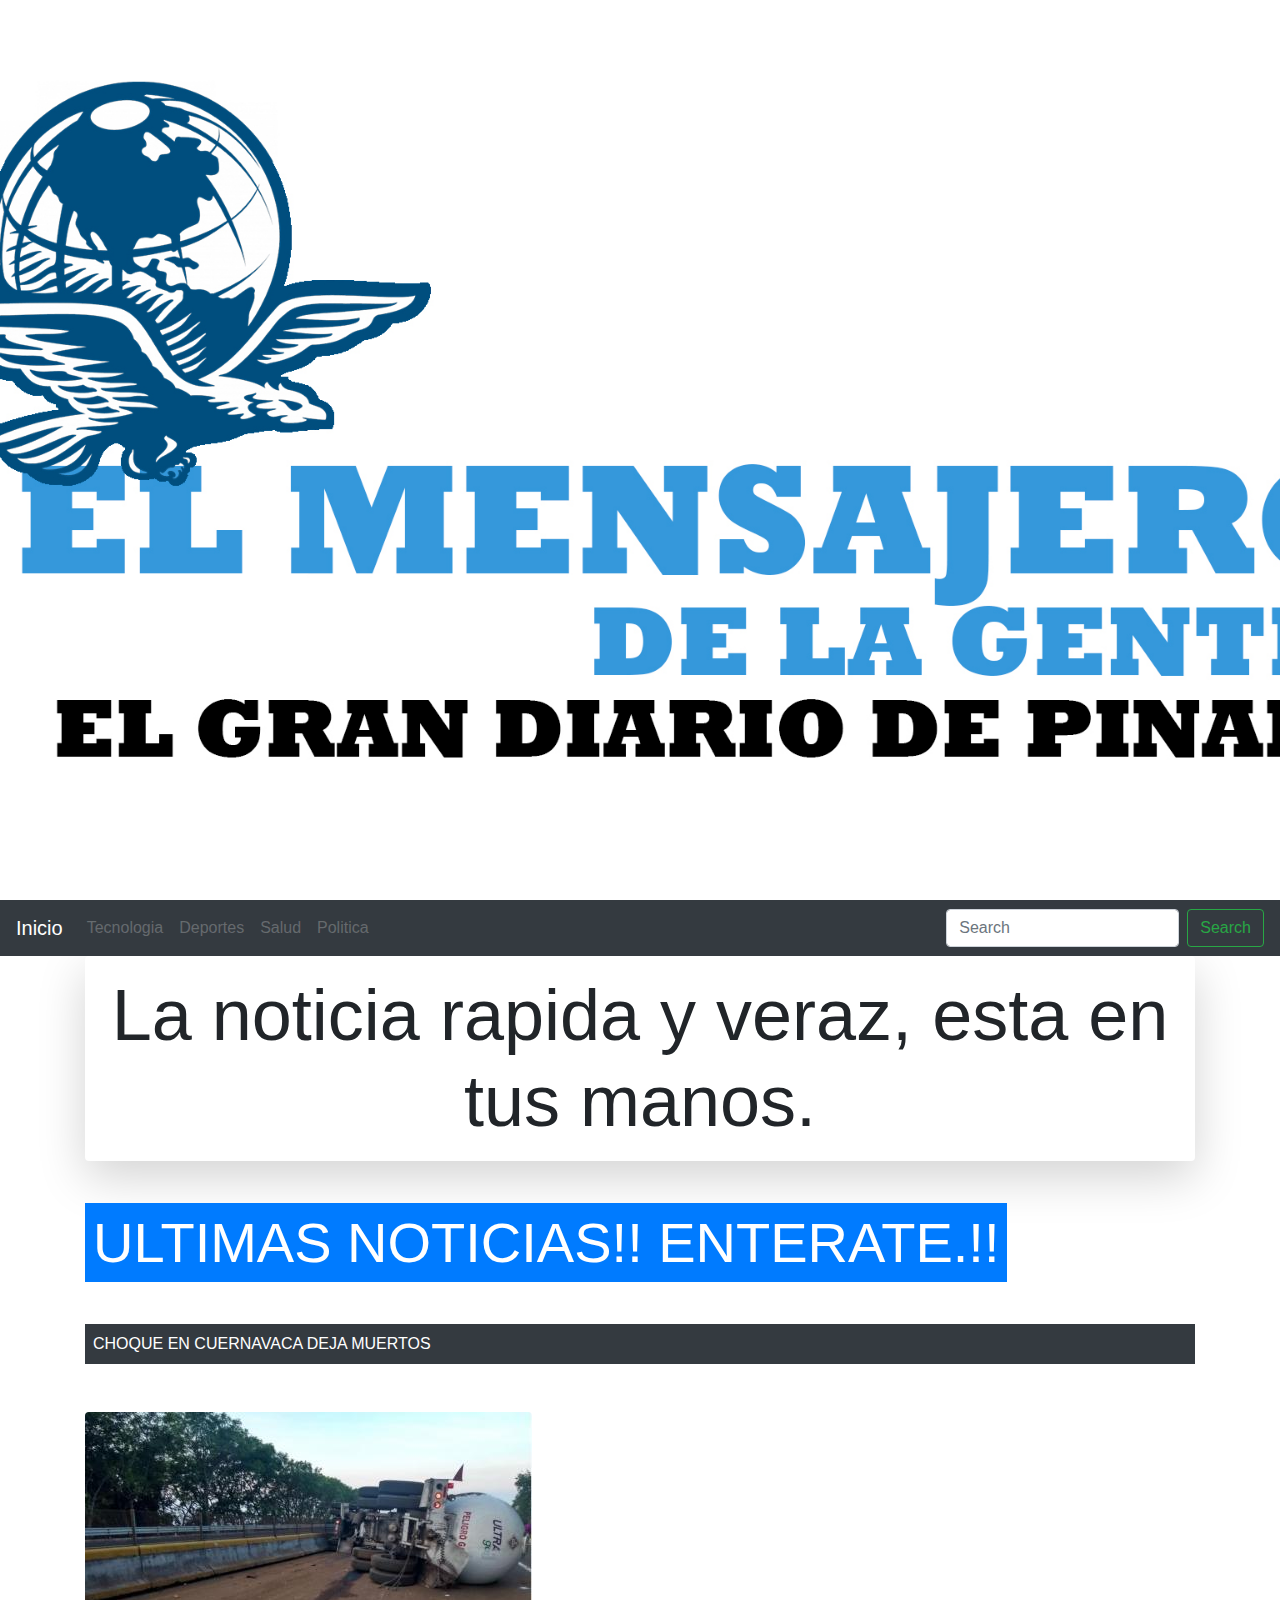
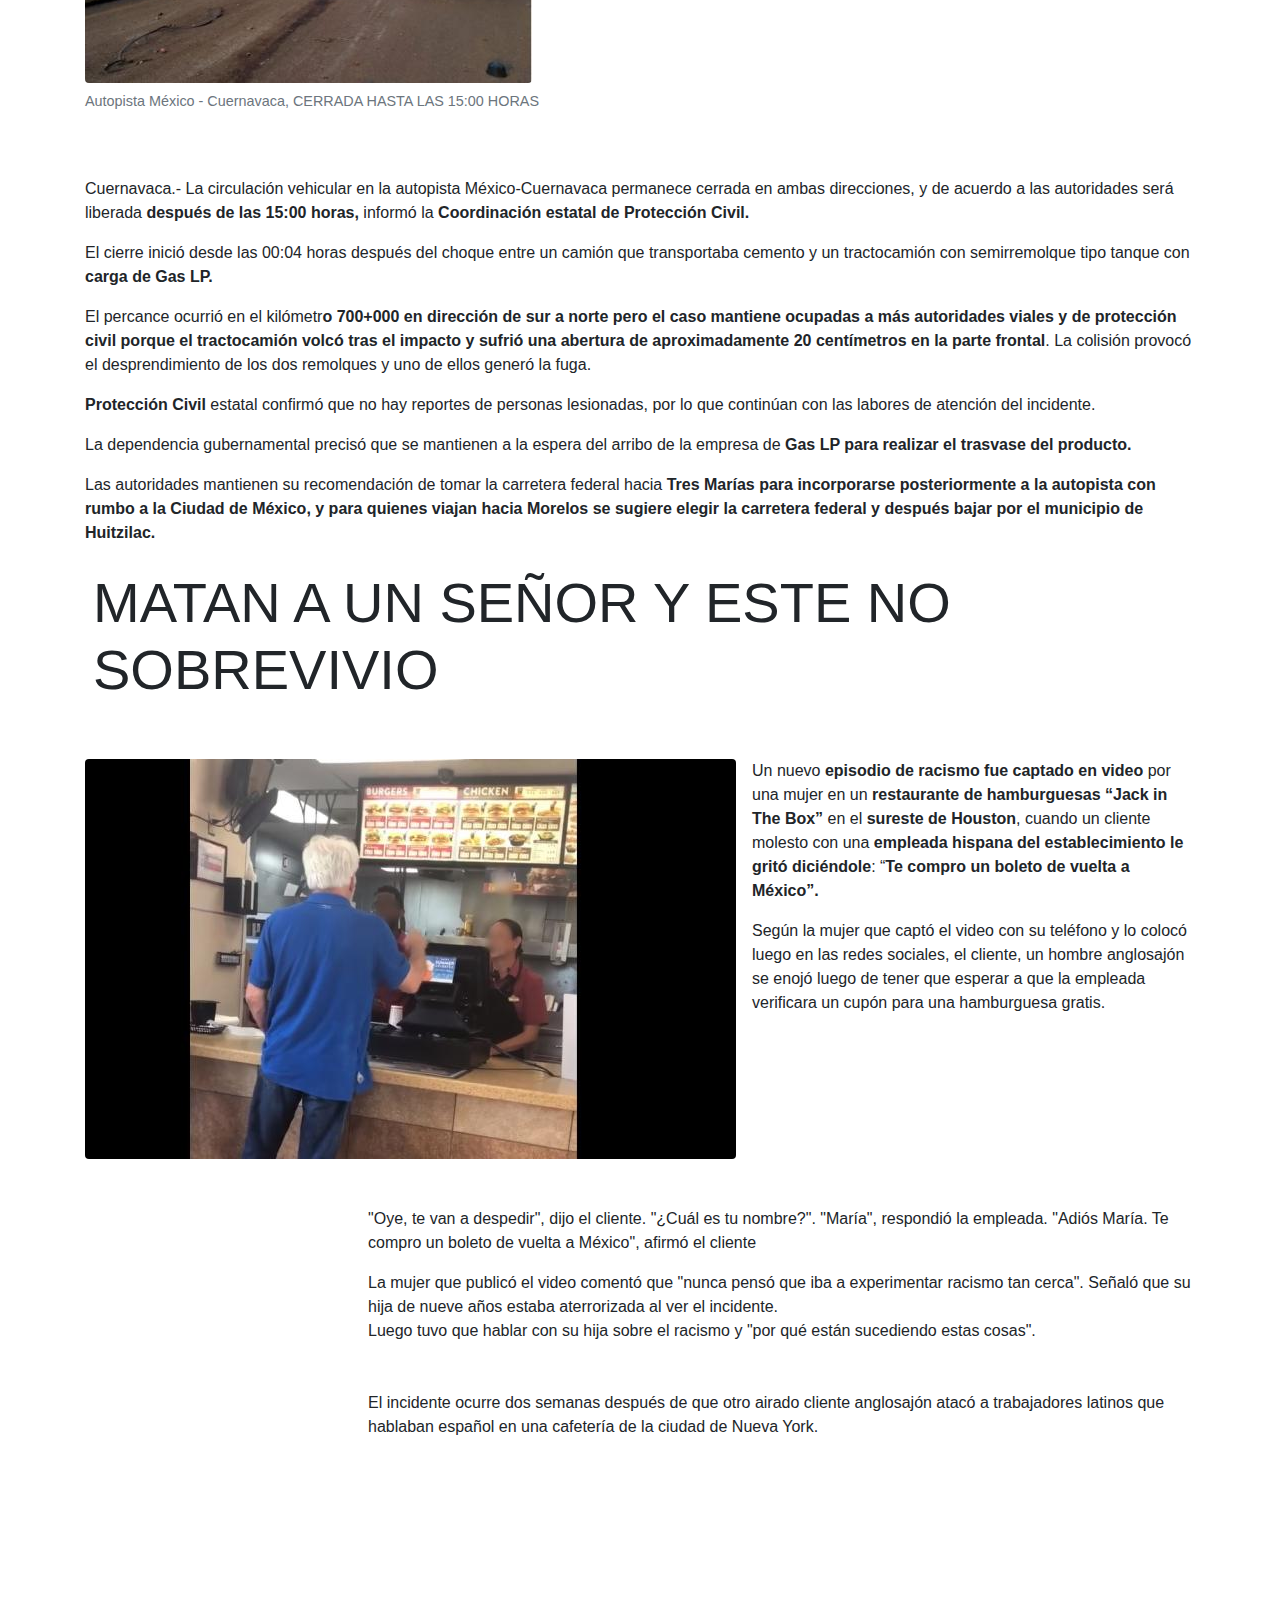
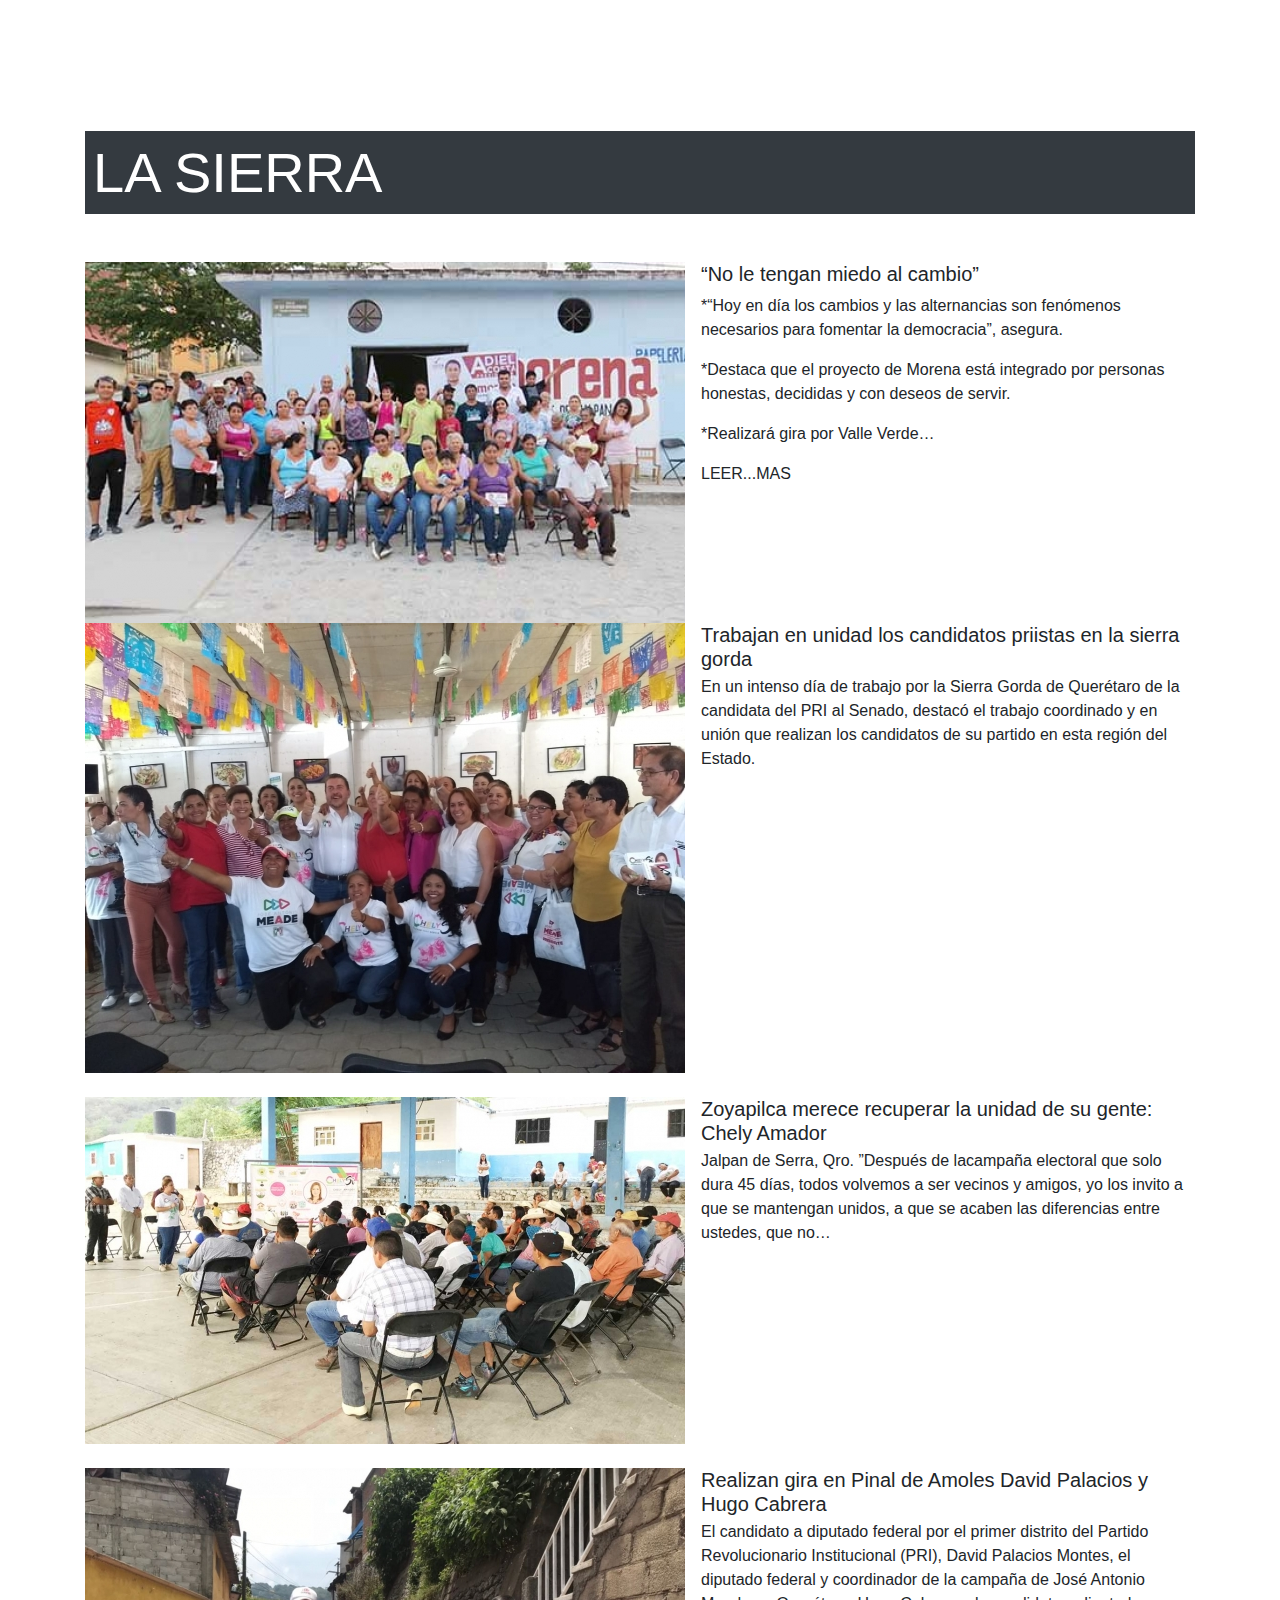
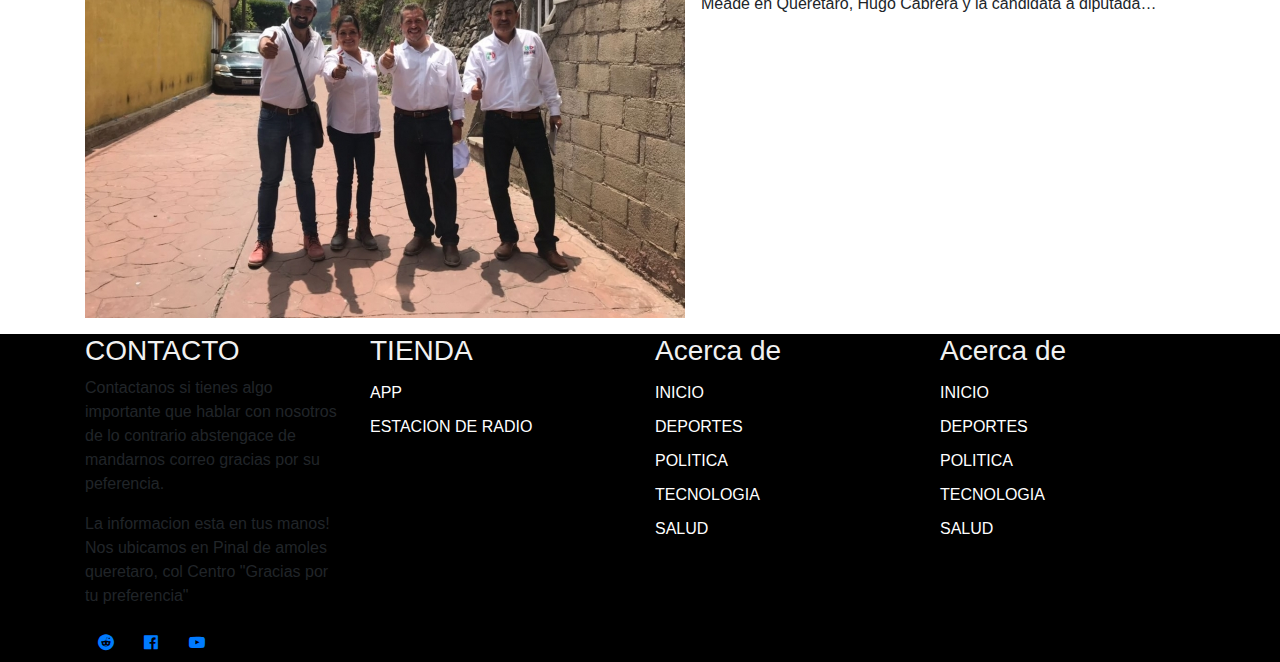
<file: index.html>
<!DOCTYPE html>
<html>
<head>
    <title>EL MENSAJERO</title>
    <!-- Bootstrap CSS -->
    <link rel="stylesheet" type="text/css" href="indexcss.css">
    <link rel="stylesheet" href="css/bootstrap.min.css">
    <link rel="stylesheet" href="font-awesome/css/font-awesome.css">
    <meta charset="utf-8">

</head>
<body>
<section class="container-fluid index">
</section>

<nav class="img-fluid navbar navbar-expand-lg navbar-dark bg-dark sticky-top">
  <button class="navbar-toggler" type="button" data-toggle="collapse" data-target="#navbarTogglerDemo01" aria-controls="navbarTogglerDemo01" aria-expanded="false" aria-label="Toggle navigation">
    <span class="navbar-toggler-icon"></span>
  </button>
  <div class="collapse navbar-collapse" id="navbarTogglerDemo01">
    <a class="navbar-brand active" href="index.html">Inicio</a>
    <ul class="navbar-nav mr-auto mt-2 mt-lg-0">
      <li class="nav-item ">
        <a class="nav-link disabled" href="paginas/tecnologia.html">Tecnologia</a>
      </li>
      <li class="nav-item ">
        <a class="nav-link disabled" href="paginas/deportes.html">Deportes</a>
      </li>
      <li class="nav-item">
        <a class="nav-link disabled" href="paginas/salud.html">Salud</a>
      </li>
       <li class="nav-item">
        <a class="nav-link disabled" href="paginas/politica.html">Politica</a>
      </li>
    </ul>
    <form class="form-inline my-2 my-lg-0 ">
      <input class="form-control mr-sm-2" type="search" placeholder="Search" aria-label="Search" id="buscar-pal" onkeyup="autocompletado()">
      <button class="btn btn-outline-success my-2 my-sm-0" type="submit">Search</button>
    </form>
  </div>
</nav>

<script>
    
    function autocompletado () {
            document.getElementById("demo").innerHTML = '';

            var preguntas = [
                "Politica",
                "Salud",
                "Deportes",
                "Tecnologia",
                "Inicio"

            ];

            var pal = document.getElementById("buscar-pal").value;
            var tam = pal.length;
            for(indice in preguntas){
                var nombre = preguntas[indice];
                var str = nombre.substring(0,tam);
                if(pal.length <= nombre.length && pal.length != 0 && nombre.length != 0){
                    if(pal.toLowerCase() == str.toLowerCase()){
                        var node = document.createElement("LI");
                        var textnode = document.createTextNode(preguntas[indice]);
                        node.appendChild(textnode);
                        document.getElementById("demo").appendChild(node);
                    } else {
            alert('no')
          }
                }
            }
        }
</script>
<!--ADENTRO-->
<!--ADENTRO-->
<section class="container">
    <h1 class="shadow-lg p-3 mb-5 bg-white rounded  text-center display-3">
        La noticia rapida y veraz, esta en tus manos.
    </h1>
    <h2 class="display-4 d-inline p-2 bg-primary text-white">
        ULTIMAS NOTICIAS!!     ENTERATE.!!
    </h2>


    <span class="d-block p-2 bg-dark text-white mt-5 ">CHOQUE EN CUERNAVACA DEJA MUERTOS</span>

    <figure class="figure mt-5">
  <img src="imagen/notici1.jpg" class="figure-img img-fluid rounded" alt="choque de cuernavaca">
  <figcaption class="figure-caption text-right">Autopista M&eacute;xico - Cuernavaca, CERRADA HASTA LAS 15:00 HORAS</figcaption>
</figure>


 <p class="mt-5">Cuernavaca.- La circulaci&oacute;n vehicular en la autopista M&eacute;xico-Cuernavaca permanece cerrada en ambas direcciones, y de acuerdo a las autoridades ser&aacute; liberada <strong>despu&eacute;s de las 15:00 horas,</strong> inform&oacute; la<strong> Coordinaci&oacute;n estatal de Protecci&oacute;n Civil.</strong></p>

<p>El cierre inici&oacute; desde las 00:04 horas despu&eacute;s del choque entre un cami&oacute;n que transportaba cemento y un tractocami&oacute;n con semirremolque tipo tanque con<strong> carga de Gas LP.&nbsp;</strong></p>

<p>El percance ocurri&oacute; en el kil&oacute;metr<strong>o 700+000 en direcci&oacute;n de sur a norte pero el caso mantiene ocupadas a m&aacute;s autoridades viales y de protecci&oacute;n civil porque el tractocami&oacute;n volc&oacute; tras el impacto y sufri&oacute; una abertura de aproximadamente 20 centímetros en la parte frontal</strong>. La colisi&oacute;n provoc&oacute; el desprendimiento de los dos remolques y uno de ellos gener&oacute; la fuga.</p>

<p><strong>Protecci&oacute;n Civil</strong> estatal confirm&oacute; que no hay reportes de personas lesionadas, por lo que contin&uacute;an con las labores de atenci&oacute;n del incidente.</p>
<p>La dependencia gubernamental precis&oacute; que se mantienen a la espera del arribo de la empresa de<strong> Gas LP para realizar el trasvase del producto.</strong></p>

<p>Las autoridades mantienen su recomendaci&oacute;n de tomar la carretera federal hacia <strong>Tres Mar&iacute;as para incorporarse posteriormente a la autopista con rumbo a la Ciudad de M&eacute;xico, y para quienes viajan hacia Morelos se sugiere elegir la carretera federal y despu&eacute;s bajar por el municipio de Huitzilac.</strong></p>
</div>
   
   <span class="d-block p-2 color1  text-black display-4">MATAN A UN SEÑOR Y ESTE NO SOBREVIVIO</span>

<div class="media mt-5">
  <img class="d-flex align-self-center mr-3 rounded float-left" src="imagen/ras.jpg" alt="Generic placeholder image">
  <div class="media-body">
    <p>Un nuevo <strong>episodio de racismo fue captado en video</strong> por una mujer en un <strong>restaurante de hamburguesas “Jack in The Box” </strong>en el <strong>sureste de Houston</strong>, cuando un cliente molesto con una <strong>empleada hispana del establecimiento le gritó diciéndole</strong>: “<strong>Te compro un boleto de vuelta a México”.</strong></p>
    <p class="mb-0">Según la mujer que captó el video con su teléfono y lo colocó luego en las redes sociales, el cliente, un hombre anglosajón se enojó luego de tener que esperar a que la empleada verificara un cupón para una hamburguesa gratis.</p>
  </div>
</div>
    
    <div class="media mt-5">
  <iframe class="d-flex align-self-center mr-3" allowfullscreen="true" allowtransparency="true" scrolling="no" src="https://www.facebook.com/plugins/video.php?href=https%3A%2F%2Fwww.facebook.com%2Flupita.rangel.54%2Fvideos%2F10204734125910495%2F&amp;show_text=0&amp;width=267" style="border:none;overflow:hidden" width="267" height="476" frameborder="0"></iframe>
  <div class="media-body">
    <p>"Oye, te van a despedir", dijo el cliente. "¿Cuál es tu nombre?". "María", respondió la empleada. "Adiós María. Te compro un boleto de vuelta a México", afirmó el cliente</p>
    <p class="mb-0">La mujer que publicó el video comentó que "nunca pensó que iba a experimentar racismo tan cerca". Señaló que su hija de nueve años estaba aterrorizada al ver el incidente.</p>
    <p class="mb-1">
    Luego tuvo que hablar con su hija sobre el racismo y "por qué están sucediendo estas cosas".</p>
    <p class="mt-5">El incidente ocurre dos semanas después de que otro airado cliente anglosajón atacó a trabajadores latinos que hablaban español en una cafetería de la ciudad de Nueva York.</p>
  </div>
</div>

    <span class="display-4 d-block p-2 bg-dark text-white mt-5">LA SIERRA</span>


    <div class="media mt-5">
      <img class="d-flex align-self-center mr-3" src="imagen/i2.jpg" alt="Generic placeholder image">
      <div class="media-body">
      <h5 class="mt-0">“No le tengan miedo al cambio”</h5>
      <p>*“Hoy en día los cambios y las alternancias son fenómenos necesarios para fomentar la democracia”, asegura.</p>
      <p> *Destaca que el proyecto de Morena está integrado por personas honestas, decididas y con deseos de servir. </p>
      <P>*Realizará gira por Valle Verde…</p>
      <p class="mb-0">LEER...MAS</p>
  </div>

</div>
    <ul class="list-unstyled">
  <li class="media">
    <img class="mr-3" src="imagen/i3.jpg" alt="Generic placeholder image">
    <div class="media-body">
      <h5 class="mt-0 mb-1">Trabajan en unidad los candidatos priistas en la sierra gorda </h5>
      En un intenso día de trabajo por la Sierra Gorda de Querétaro de la candidata del PRI al Senado, destacó el trabajo coordinado y en unión que realizan los candidatos de su partido en esta región del Estado. 
    </div>
  </li>
  <li class="media my-4">
    <img class="mr-3" src="imagen/i4.jpg" alt="Generic placeholder image">
    <div class="media-body">
      <h5 class="mt-0 mb-1">Zoyapilca merece recuperar la unidad de su gente: Chely Amador </h5>
      Jalpan de Serra, Qro. ”Después de lacampaña electoral que solo dura 45 días, todos volvemos a ser vecinos y amigos, yo los invito a que se mantengan unidos, a que se acaben las diferencias entre ustedes, que no…
    </div>
  </li>
  <li class="media">
    <img class="mr-3" src="imagen/i5.jpg" alt="Generic placeholder image">
    <div class="media-body">
      <h5 class="mt-0 mb-1">Realizan gira en Pinal de Amoles David Palacios y Hugo Cabrera </h5>
      El candidato a diputado federal por el primer distrito del Partido Revolucionario Institucional (PRI), David Palacios Montes, el diputado federal y coordinador de la campaña de José Antonio Meade en Querétaro, Hugo Cabrera y la candidata a diputada…
    </div>
  </li>
</ul>
   
</section>





<!-- Footer -->
    <section class="index-link">
    <div class="container">
        <div class="row">
            <div class="col-md-3">
                <div class="link-area">
                    <h3>CONTACTO</h3>
                    <P>Contactanos si tienes algo importante que hablar con nosotros
                    de lo contrario abstengace de mandarnos correo
                gracias por su peferencia.</P>
            <p>La informacion esta en tus manos!
            Nos ubicamos en Pinal de amoles queretaro, col Centro "Gracias por tu preferencia"</P>

                    <li class="btn btn-default"><a href="#"><i class="fa fa-reddit" aria-hidden="true"></i></a></li>
                    <li class="btn btn-default"><a href="#"><i class="fa fa-facebook-official" aria-hidden="true"></i></a></li>
                    <li class="btn btn-default"><a href="#"><i class="fa fa-youtube-play" aria-hidden="true"></i></a></li>


                </div>
            </div>
            <div class="col-md-3">
                <div class="link-area">
                    <h3>TIENDA</h3>
                    <ul>
                    <li><a href="#"> APP</a></li>
                    <li><a href="#"> ESTACION DE RADIO</a></li>
                    </ul>
                </div>
            </div>
            <div class="col-md-3">
                <div class="link-area">
                    <h3>Acerca de</h3>
                    <ul>
                    <li><a href="#"> INICIO</a></li>
                    <li><a href="#"> DEPORTES</a></li>
                    <li><a href="#"> POLITICA</a></li>
                    <li><a href="#"> TECNOLOGIA</a></li>
                    <li><a href="#"> SALUD</a></li>

                    </ul>
                </div>
            </div>
            <div class="col-md-3">
                <div class="link-area">
                    <h3>Acerca de</h3>
                    <ul>
                    <li><a href="#"> INICIO</a></li>
                    <li><a href="#"> DEPORTES</a></li>
                    <li><a href="#"> POLITICA</a></li>
                    <li><a href="#"> TECNOLOGIA</a></li>
                    <li><a href="#"> SALUD</a></li>
                    </ul>

                </div>
            </div>
        </div>
    </div>
</section>

<!--




-->


</body>
</html>
</file>
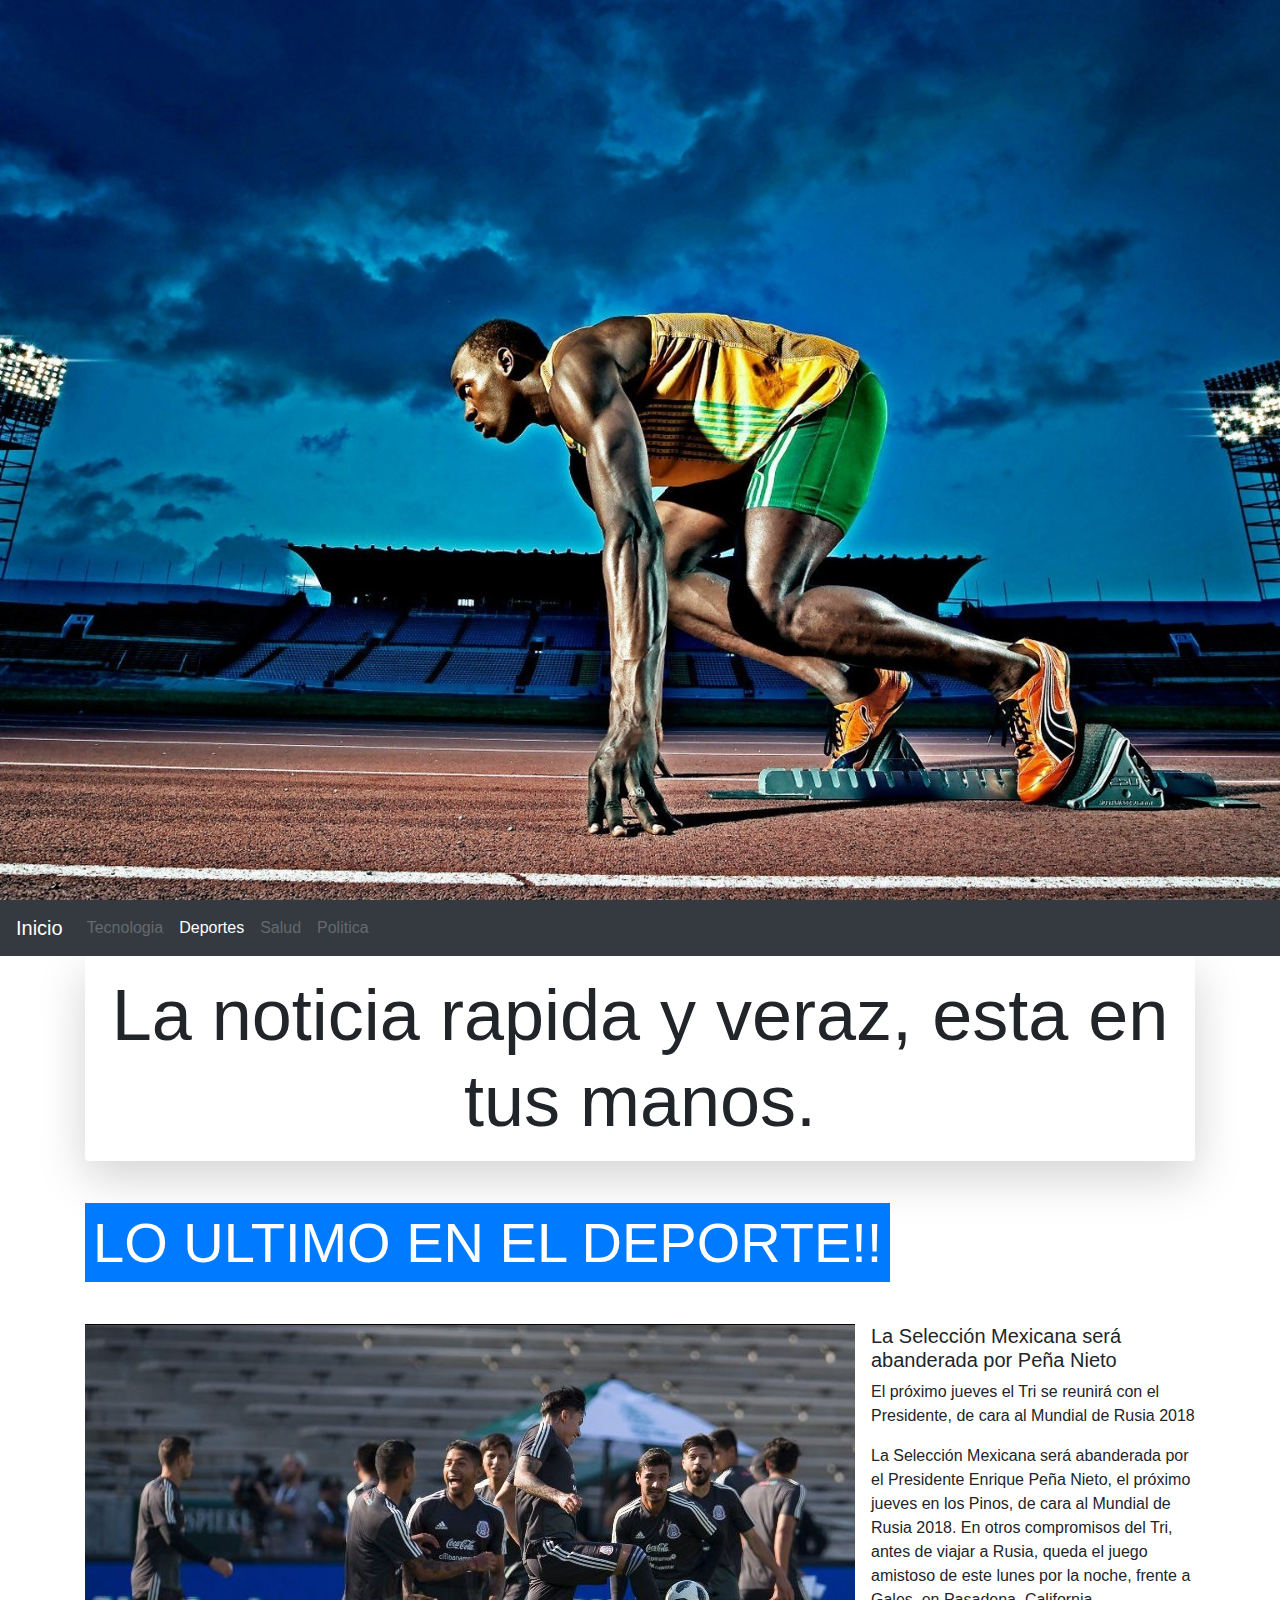
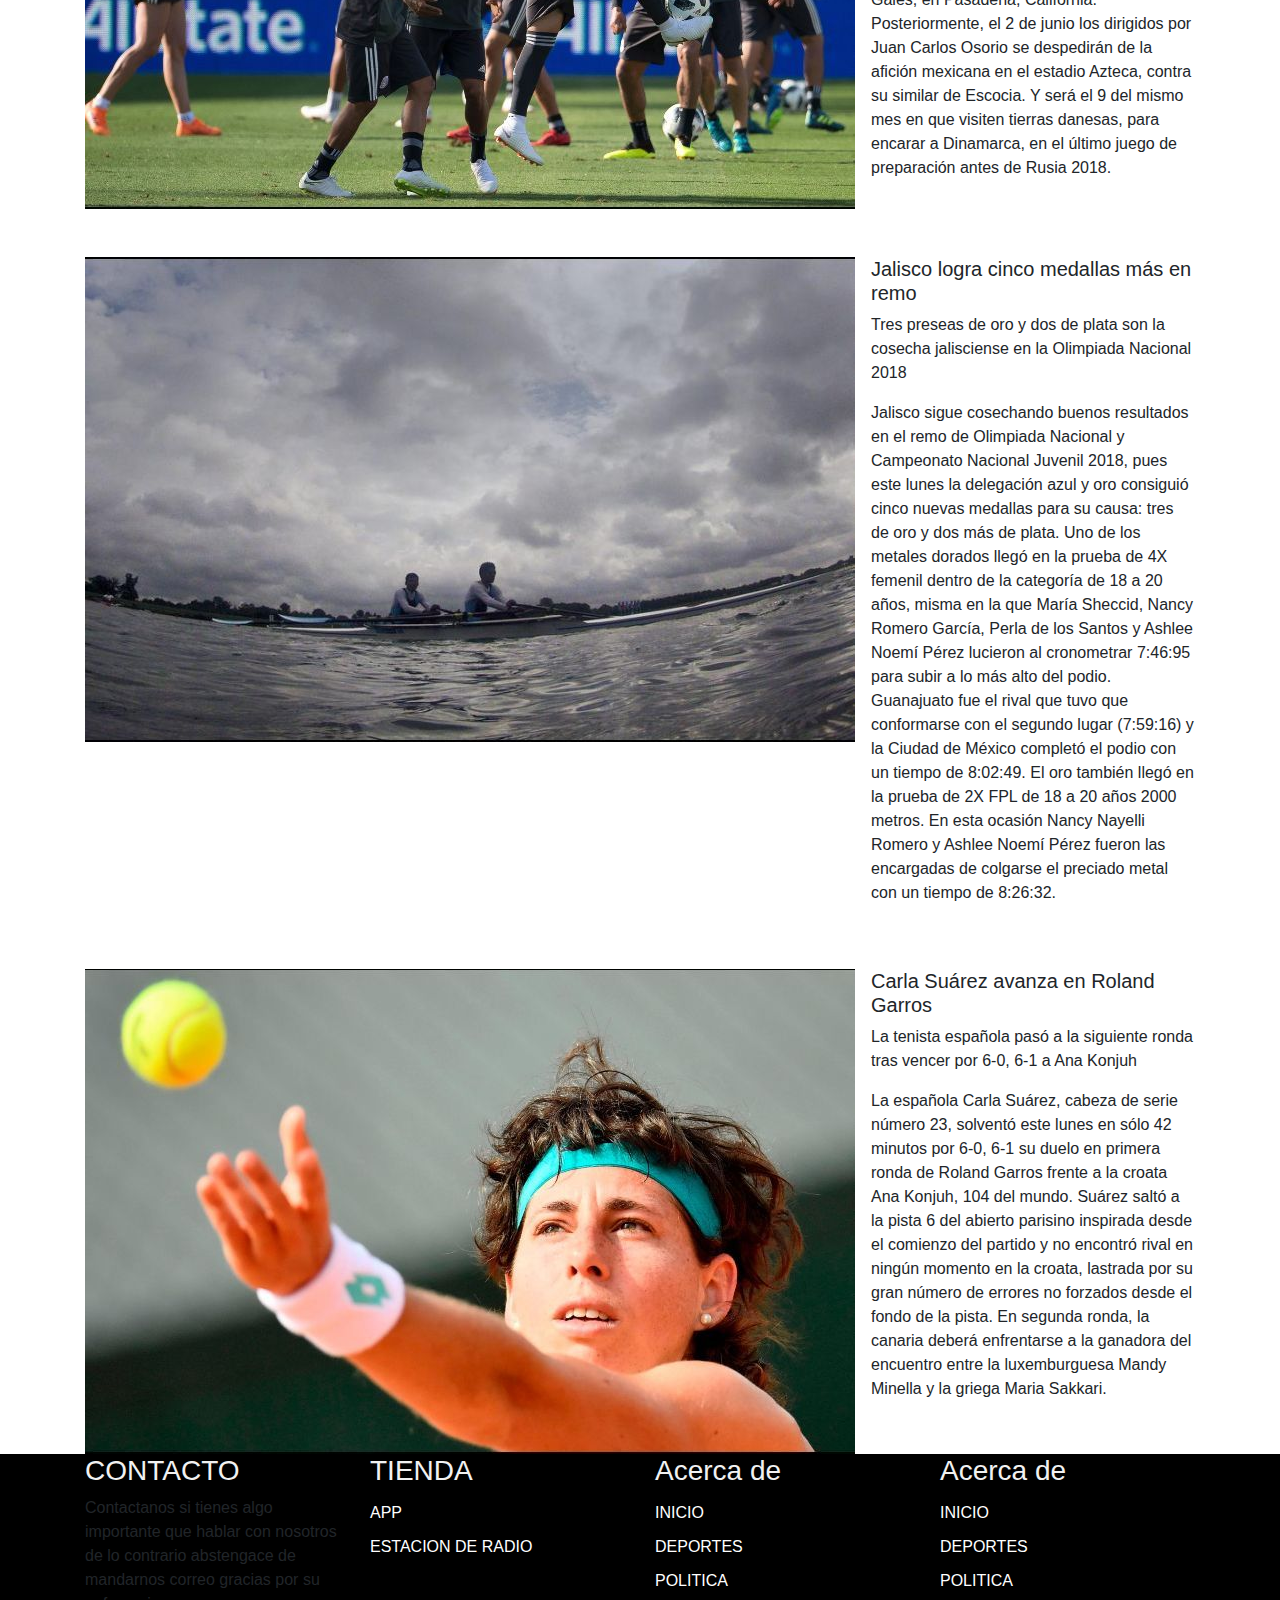
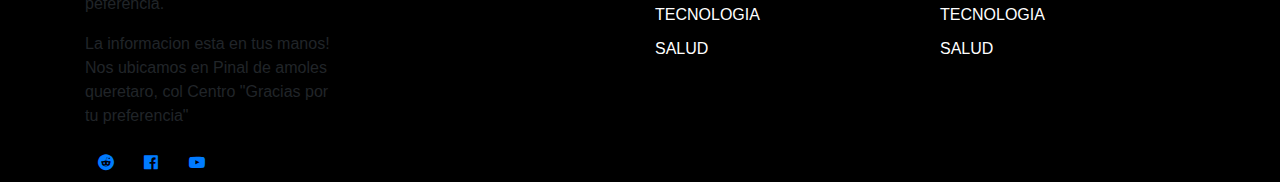
<file: paginas/deportes.html>
<!DOCTYPE html>
<html>
<head>
    <meta http-equiv="Content-Type" content="text/html; charset=utf-8"/>
    <title>DEPORTES</title>
    <!-- Bootstrap CSS -->
    <link rel="stylesheet" type="text/css" href="../css/paginascss.css">
    <link rel="stylesheet" href="../css/bootstrap.min.css">
    <link rel="stylesheet" href="../font-awesome/css/font-awesome.css">
    <meta charset="utf-8">
   
</head>
<body>
<section class="container-fluid deportes d-flex">
</section>

<nav class="img-fluid navbar navbar-expand-lg navbar-dark bg-dark sticky-top">
  <button class="navbar-toggler" type="button" data-toggle="collapse" data-target="#navbarTogglerDemo01" aria-controls="navbarTogglerDemo01" aria-expanded="false" aria-label="Toggle navigation">
    <span class="navbar-toggler-icon"></span>
  </button>
  <div class="collapse navbar-collapse" id="navbarTogglerDemo01">
    <a class="navbar-brand disabled" href="../index.html">Inicio</a>
    <ul class="navbar-nav mr-auto mt-2 mt-lg-0">
      <li class="nav-item ">
        <a class="nav-link disabled" href="tecnologia.html">Tecnologia</a>
      </li>
      <li class="nav-item">
        <a class="nav-link active" href="deportes.html">Deportes</a>
      </li>
      <li class="nav-item">
        <a class="nav-link disabled" href="salud.html">Salud</a>
      </li>
       <li class="nav-item">
        <a class="nav-link disabled" href="politica.html">Politica</a>
      </li>
    </ul>
  </div>
</nav>
<!--ADENTRO-->
<section class="container">
     <h1 class="shadow-lg p-3 mb-5 bg-white rounded  text-center display-3">
        La noticia rapida y veraz, esta en tus manos.
    </h1>
    <h2 class="display-4 d-inline p-2 bg-primary text-white">
        LO ULTIMO EN EL DEPORTE!!
    </h2>
    <!--                     secccion1 -->
    <div class="media mt-5">
  <img class="align-self-start mr-3" src="../imagen/deportes1.jpg" alt="Entrenamiento seleccion mexicana">
  <div class="media-body">
    <h5 class="mt-0">La Selección Mexicana será abanderada por Peña Nieto</h5>
    <p>El próximo jueves el Tri se reunirá con el Presidente, de cara al Mundial de Rusia 2018</p>
    <p>La Selección Mexicana será abanderada por el Presidente Enrique Peña Nieto, el próximo jueves en los Pinos, de cara al Mundial de Rusia 2018.
    En otros compromisos del Tri, antes de viajar a Rusia, queda el juego amistoso de este lunes por la noche, frente a Gales, en Pasadena, California. Posteriormente, el 2 de junio los dirigidos por Juan Carlos Osorio se despedirán de la afición mexicana en el estadio Azteca, contra su similar de Escocia.
    Y será el 9 del mismo mes en que visiten tierras danesas, para encarar a Dinamarca, en el último juego de preparación antes de Rusia 2018.
</p>
  </div>
</div>


<!--                     secccion2 -->

<div class="media mt-5">
  <img class="align-self-start mr-3" src="../imagen/deportes2.jpg" alt="Generic placeholder image">
  <div class="media-body">
    <h5 class="mt-0">Jalisco logra cinco medallas más en remo</h5>
    <p>Tres preseas de oro y dos de plata son la cosecha jalisciense en la Olimpiada Nacional 2018</p>
    <p>Jalisco sigue cosechando buenos resultados en el remo de Olimpiada Nacional y Campeonato Nacional Juvenil 2018, pues este lunes la delegación azul y oro consiguió cinco nuevas medallas para su causa: tres de oro y dos más de plata.
Uno de los metales dorados llegó en la prueba de 4X femenil dentro de la categoría de 18 a 20 años, misma en la que María Sheccid, Nancy Romero García, Perla de los Santos y Ashlee Noemí Pérez lucieron al cronometrar 7:46:95 para subir a lo más alto del podio.
Guanajuato fue el rival que tuvo que conformarse con el segundo lugar (7:59:16) y la Ciudad de México completó el podio con un tiempo de 8:02:49.
El oro también llegó en la prueba de 2X FPL de 18 a 20 años 2000 metros. En esta ocasión Nancy Nayelli Romero y Ashlee Noemí Pérez fueron las encargadas de colgarse el preciado metal con un tiempo de 8:26:32.
</p>
  </div>
</div>

<!--                     secccion3 -->

<div class="media mt-5">
  <img class="align-self-start mr-3" src="../imagen/deportes3.jpg" alt="Generic placeholder image">
  <div class="media-body">
    <h5 class="mt-0">Carla Suárez avanza en Roland Garros</h5>
    <p>La tenista española pasó a la siguiente ronda tras vencer por 6-0, 6-1 a Ana Konjuh</p>
    <p>La española Carla Suárez, cabeza de serie número 23, solventó este lunes en sólo 42 minutos por 6-0, 6-1 su duelo en primera ronda de Roland Garros frente a la croata Ana Konjuh, 104 del mundo.
Suárez saltó a la pista 6 del abierto parisino inspirada desde el comienzo del partido y no encontró rival en ningún momento en la croata, lastrada por su gran número de errores no forzados desde el fondo de la pista.
En segunda ronda, la canaria deberá enfrentarse a la ganadora del encuentro entre la luxemburguesa Mandy Minella y la griega Maria Sakkari.
</p>
  </div>
</div>













</section>





<!-- Footer -->
    <section class="index-link">
    <div class="container">
        <div class="row">
            <div class="col-md-3">
                <div class="link-area">
                    <h3>CONTACTO</h3>
                    <P>Contactanos si tienes algo importante que hablar con nosotros
                    de lo contrario abstengace de mandarnos correo
                gracias por su peferencia.</P>
            <p>La informacion esta en tus manos!
            Nos ubicamos en Pinal de amoles queretaro, col Centro "Gracias por tu preferencia"</P>

                    <li class="btn btn-default"><a href="#"><i class="fa fa-reddit" aria-hidden="true"></i></a></li>
                    <li class="btn btn-default"><a href="#"><i class="fa fa-facebook-official" aria-hidden="true"></i></a></li>
                    <li class="btn btn-default"><a href="#"><i class="fa fa-youtube-play" aria-hidden="true"></i></a></li>
                </div>
            </div>
            <div class="col-md-3">
                <div class="link-area">
                    <h3>TIENDA</h3>
                    <ul>
                    <li><a href="#"> APP</a></li>
                    <li><a href="#"> ESTACION DE RADIO</a></li>
                    </ul>
                </div>
            </div>
            <div class="col-md-3">
                <div class="link-area">
                    <h3>Acerca de</h3>
                    <ul>
                    <li><a href="#"> INICIO</a></li>
                    <li><a href="#"> DEPORTES</a></li>
                    <li><a href="#"> POLITICA</a></li>
                    <li><a href="#"> TECNOLOGIA</a></li>
                    <li><a href="#"> SALUD</a></li>
                    </ul>
                </div>
            </div>
            <div class="col-md-3">
                <div class="link-area">
                    <h3>Acerca de</h3>
                    <ul>
                    <li><a href="#"> INICIO</a></li>
                    <li><a href="#"> DEPORTES</a></li>
                    <li><a href="#"> POLITICA</a></li>
                    <li><a href="#"> TECNOLOGIA</a></li>
                    <li><a href="#"> SALUD</a></li>
                    </ul>
                </div>
            </div>
        </div>
    </div>
</section>

<!--




-->


</body>
</html>
</file>
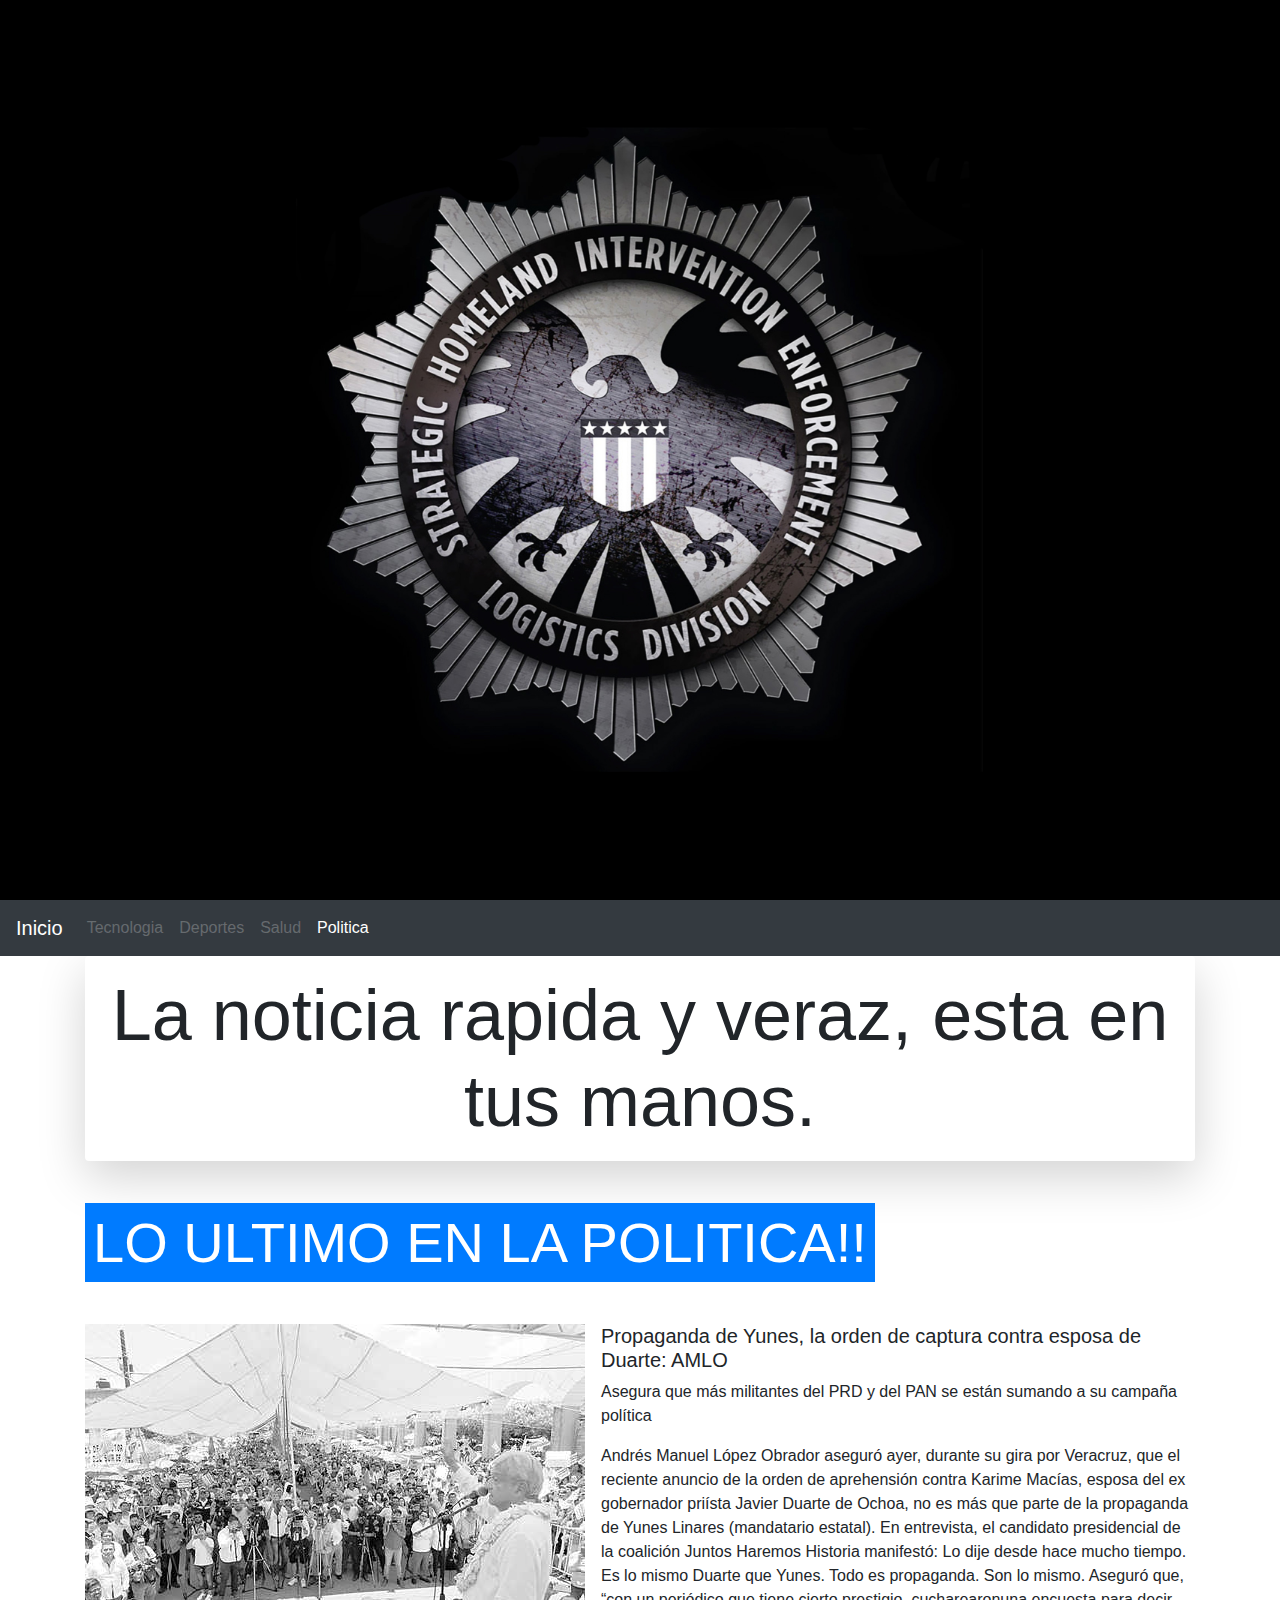
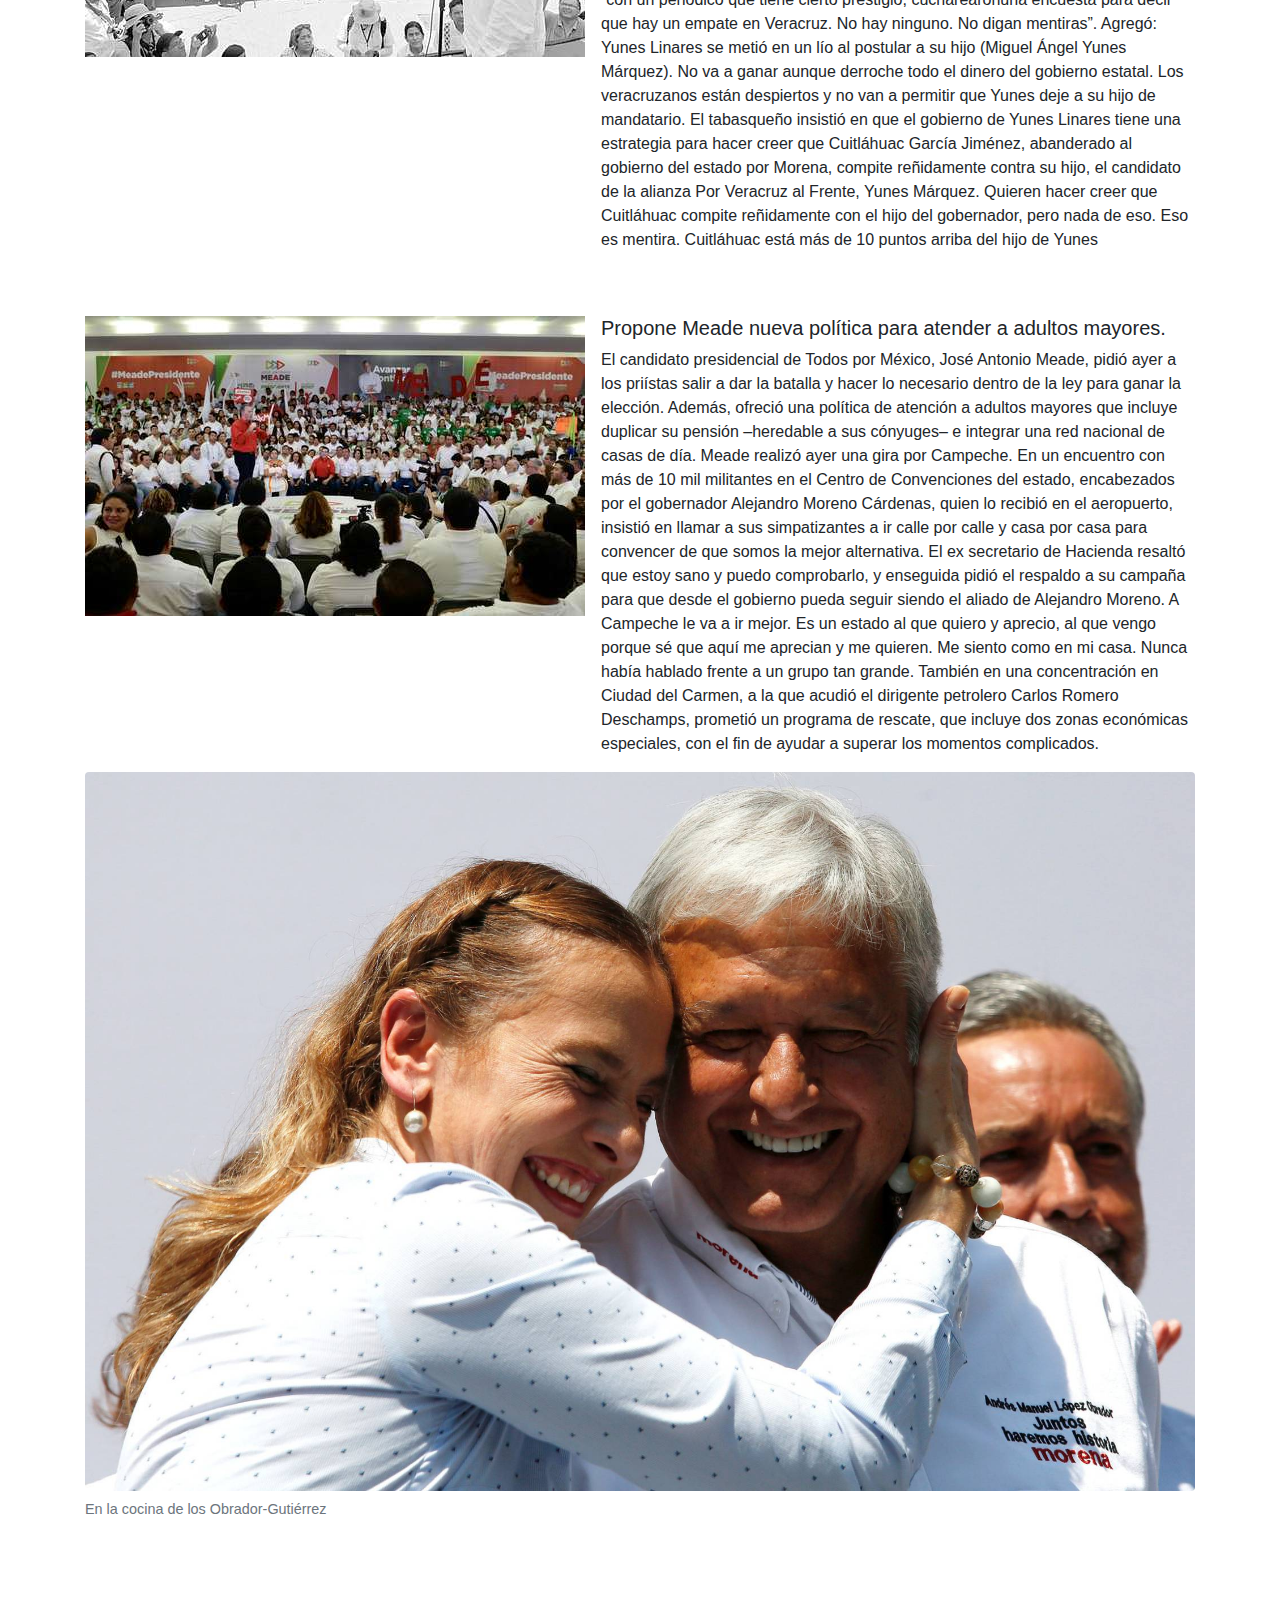
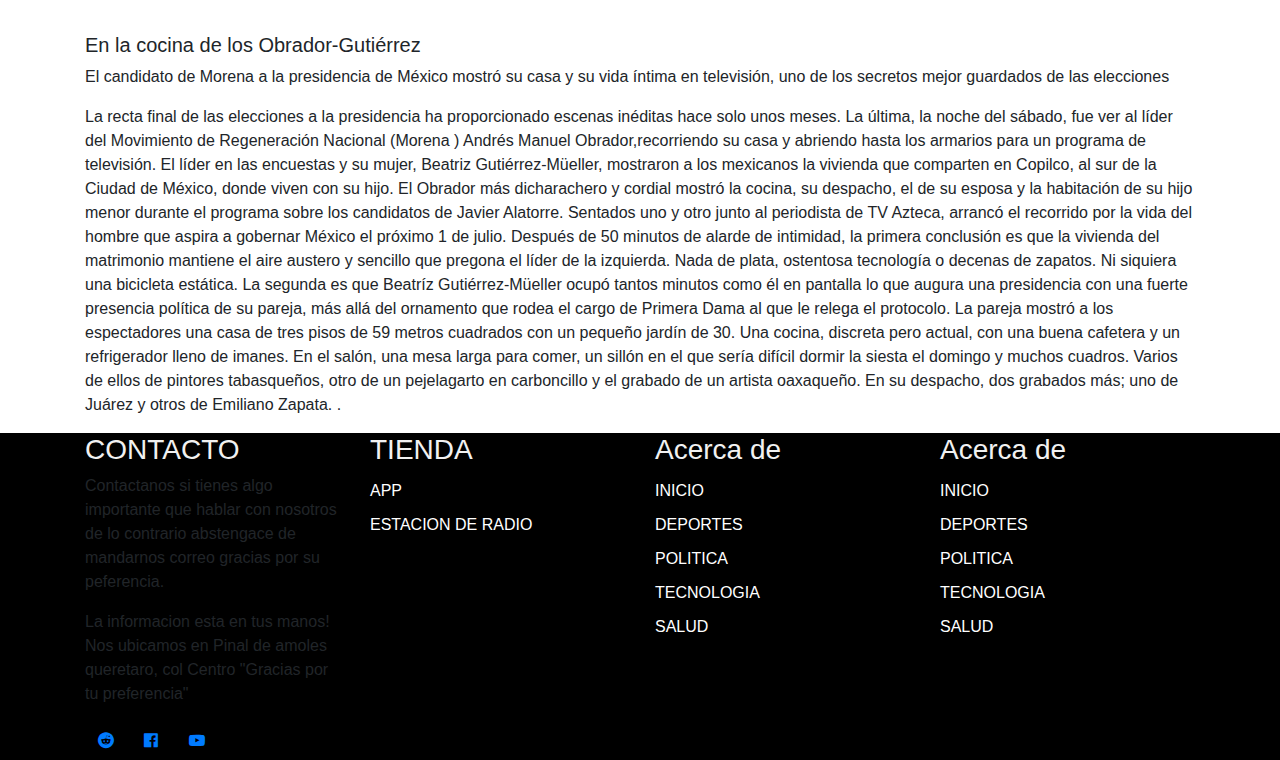
<file: paginas/politica.html>
<!DOCTYPE html>
<html>
<head>
    <meta http-equiv="Content-Type" content="text/html; charset=utf-8"/>
    <title>POLITICA</title>
    <!-- Bootstrap CSS -->
    <link rel="stylesheet" type="text/css" href="../css/paginascss.css">
    <link rel="stylesheet" href="../css/bootstrap.min.css">
    <link rel="stylesheet" href="../font-awesome/css/font-awesome.css">
</head>
<body>
<section class="container-fluid politica">
</section>

<nav class="img-fluid navbar navbar-expand-lg navbar-dark bg-dark sticky-top">
  <button class="navbar-toggler" type="button" data-toggle="collapse" data-target="#navbarTogglerDemo01" aria-controls="navbarTogglerDemo01" aria-expanded="false" aria-label="Toggle navigation">
    <span class="navbar-toggler-icon"></span>
  </button>
  <div class="collapse navbar-collapse" id="navbarTogglerDemo01">
    <a class="navbar-brand disabled" href="../index.html">Inicio</a>
    <ul class="navbar-nav mr-auto mt-2 mt-lg-0">
      <li class="nav-item ">
        <a class="nav-link disabled" href="tecnologia.html">Tecnologia</a>
      </li>
      <li class="nav-item">
        <a class="nav-link disabled" href="deportes.html">Deportes</a>
      </li>
      <li class="nav-item">
        <a class="nav-link disabled" href="salud.html">Salud</a>
      </li>
       <li class="nav-item">
        <a class="nav-link disabled active" href="politica.html">Politica</a>
      </li>
    </ul>
  </div>
</nav>
<!--ADENTRO-->
<section class="container">
    <h1 class="shadow-lg p-3 mb-5 bg-white rounded  text-center display-3">
        La noticia rapida y veraz, esta en tus manos.
    </h1>
    <h2 class="display-4 d-inline p-2 bg-primary text-white">
        LO ULTIMO EN LA POLITICA!!
    </h2>
    <!--                     secccion1 -->
    <div class="media mt-5">
  <img class="align-self-start mr-3" src="../imagen/politica1.jpg" alt="Generic placeholder image">
  <div class="media-body">
    <h5 class="mt-0">Propaganda de Yunes, la orden de captura contra esposa de Duarte: AMLO</h5>
    <p>Asegura que m&aacute;s militantes del PRD y del PAN se est&aacute;n sumando a su campaña política</p>
    <p>Andrés Manuel López Obrador aseguró ayer, durante su gira por Veracruz, que el reciente anuncio de la orden de aprehensión contra Karime Macías, esposa del ex gobernador priísta Javier Duarte de Ochoa, no es más que parte de la propaganda de Yunes Linares (mandatario estatal).
En entrevista, el candidato presidencial de la coalición Juntos Haremos Historia manifestó: Lo dije desde hace mucho tiempo. Es lo mismo Duarte que Yunes. Todo es propaganda. Son lo mismo.
Aseguró que, “con un periódico que tiene cierto prestigio, cucharearonuna encuesta para decir que hay un empate en Veracruz. No hay ninguno. No digan mentiras”.
Agregó: Yunes Linares se metió en un lío al postular a su hijo (Miguel Ángel Yunes Márquez). No va a ganar aunque derroche todo el dinero del gobierno estatal. Los veracruzanos están despiertos y no van a permitir que Yunes deje a su hijo de mandatario.
El tabasqueño insistió en que el gobierno de Yunes Linares tiene una estrategia para hacer creer que Cuitláhuac García Jiménez, abanderado al gobierno del estado por Morena, compite reñidamente contra su hijo, el candidato de la alianza Por Veracruz al Frente, Yunes Márquez.
Quieren hacer creer que Cuitláhuac compite reñidamente con el hijo del gobernador, pero nada de eso. Eso es mentira. Cuitláhuac está más de 10 puntos arriba del hijo de Yunes
</p>
  </div>
</div>


<!--                     secccion2 -->

<div class="media mt-5">
  <img class="align-self-start mr-3" src="../imagen/politica2.jpg" alt="Generic placeholder image">
  <div class="media-body">
    <h5 class="mt-0">Propone Meade nueva política para atender a adultos mayores.</h5>
    <p>El candidato presidencial de Todos por México, José Antonio Meade, pidió ayer a los priístas salir a dar la batalla y hacer lo necesario dentro de la ley para ganar la elección. Además, ofreció una política de atención a adultos mayores que incluye duplicar su pensión –heredable a sus cónyuges– e integrar una red nacional de casas de día.
Meade realizó ayer una gira por Campeche. En un encuentro con más de 10 mil militantes en el Centro de Convenciones del estado, encabezados por el gobernador Alejandro Moreno Cárdenas, quien lo recibió en el aeropuerto, insistió en llamar a sus simpatizantes a ir calle por calle y casa por casa para convencer de que somos la mejor alternativa.
El ex secretario de Hacienda resaltó que estoy sano y puedo comprobarlo, y enseguida pidió el respaldo a su campaña para que desde el gobierno pueda seguir siendo el aliado de Alejandro Moreno. A Campeche le va a ir mejor. Es un estado al que quiero y aprecio, al que vengo porque sé que aquí me aprecian y me quieren. Me siento como en mi casa. Nunca había hablado frente a un grupo tan grande.
También en una concentración en Ciudad del Carmen, a la que acudió el dirigente petrolero Carlos Romero Deschamps, prometió un programa de rescate, que incluye dos zonas económicas especiales, con el fin de ayudar a superar los momentos complicados.
</p>
    
  </div>
</div>

<!--                     secccion3 -->

<figure class="figure">
  <img src="../imagen/politica3.jpg" class="figure-img img-fluid rounded" alt="En la cocina de los Obrador-Gutiérrez">
  <figcaption class="figure-caption">En la cocina de los Obrador-Gutiérrez</figcaption>
</figure>

<div class="media mt-5">
  <div class="media-body">
    <h5 class="mt-5">En la cocina de los Obrador-Gutiérrez</h5>
    <p>El candidato de Morena a la presidencia de México mostró su casa y su vida íntima en televisión, uno de los secretos mejor guardados de las elecciones</p>
    <p>La recta final de las elecciones a la presidencia ha proporcionado escenas inéditas hace solo unos meses. La última, la noche del sábado, fue ver al líder del Movimiento de Regeneración Nacional (Morena ) Andrés Manuel Obrador,recorriendo su casa y abriendo hasta los armarios para un programa de televisión.
El líder en las encuestas y su mujer, Beatriz Gutiérrez-Müeller, mostraron a los mexicanos la vivienda que comparten en Copilco, al sur de la Ciudad de México, donde viven con su hijo.
El Obrador más dicharachero y cordial mostró la cocina, su despacho, el de su esposa y la habitación de su hijo menor durante el programa sobre los candidatos de Javier Alatorre. Sentados uno y otro junto al periodista de TV Azteca, arrancó el recorrido por la vida del hombre que aspira a gobernar México el próximo 1 de julio.
Después de 50 minutos de alarde de intimidad, la primera conclusión es que la vivienda del matrimonio mantiene el aire austero y sencillo que pregona el líder de la izquierda. Nada de plata, ostentosa tecnología o decenas de zapatos. Ni siquiera una bicicleta estática. La segunda es que Beatríz Gutiérrez-Müeller ocupó tantos minutos como él en pantalla lo que augura una presidencia con una fuerte presencia política de su pareja, más allá del ornamento que rodea el cargo de Primera Dama al que le relega el protocolo.
La pareja mostró a los espectadores una casa de tres pisos de 59 metros cuadrados con un pequeño jardín de 30. Una cocina, discreta pero actual, con una buena cafetera y un refrigerador lleno de imanes. En el salón, una mesa larga para comer, un sillón en el que sería difícil dormir la siesta el domingo y muchos cuadros. Varios de ellos de pintores tabasqueños, otro de un pejelagarto en carboncillo y el grabado de un artista oaxaqueño. En su despacho, dos grabados más; uno de Juárez y otros de Emiliano Zapata.
.</p>
  </div>
</div>

</section>





<!-- Footer -->
    <section class="index-link">
    <div class="container">
        <div class="row">
            <div class="col-md-3">
                <div class="link-area">
                    <h3>CONTACTO</h3>
                    <P>Contactanos si tienes algo importante que hablar con nosotros
                    de lo contrario abstengace de mandarnos correo
                gracias por su peferencia.</P>
            <p>La informacion esta en tus manos!
            Nos ubicamos en Pinal de amoles queretaro, col Centro "Gracias por tu preferencia"</P>
                    <li class="btn btn-default"><a href="#"><i class="fa fa-reddit" aria-hidden="true"></i></a></li>
                    <li class="btn btn-default"><a href="#"><i class="fa fa-facebook-official" aria-hidden="true"></i></a></li>
                    <li class="btn btn-default"><a href="#"><i class="fa fa-youtube-play" aria-hidden="true"></i></a></li>
                </div>
            </div>
            <div class="col-md-3">
                <div class="link-area">
                    <h3>TIENDA</h3>
                    <ul>
                    <li><a href="#"> APP</a></li>
                    <li><a href="#"> ESTACION DE RADIO</a></li>
                    </ul>
                </div>
            </div>
            <div class="col-md-3">
                <div class="link-area">
                    <h3>Acerca de</h3>
                    <ul>
                    <li><a href="#"> INICIO</a></li>
                    <li><a href="#"> DEPORTES</a></li>
                    <li><a href="#"> POLITICA</a></li>
                    <li><a href="#"> TECNOLOGIA</a></li>
                    <li><a href="#"> SALUD</a></li>
                    </ul>
                </div>
            </div>
            <div class="col-md-3">
                <div class="link-area">
                    <h3>Acerca de</h3>
                    <ul>
                    <li><a href="#"> INICIO</a></li>
                    <li><a href="#"> DEPORTES</a></li>
                    <li><a href="#"> POLITICA</a></li>
                    <li><a href="#"> TECNOLOGIA</a></li>
                    <li><a href="#"> SALUD</a></li>
                    </ul>
                </div>
            </div>
        </div>
    </div>
</section>

<!--




-->


</body>
</html>
</file>
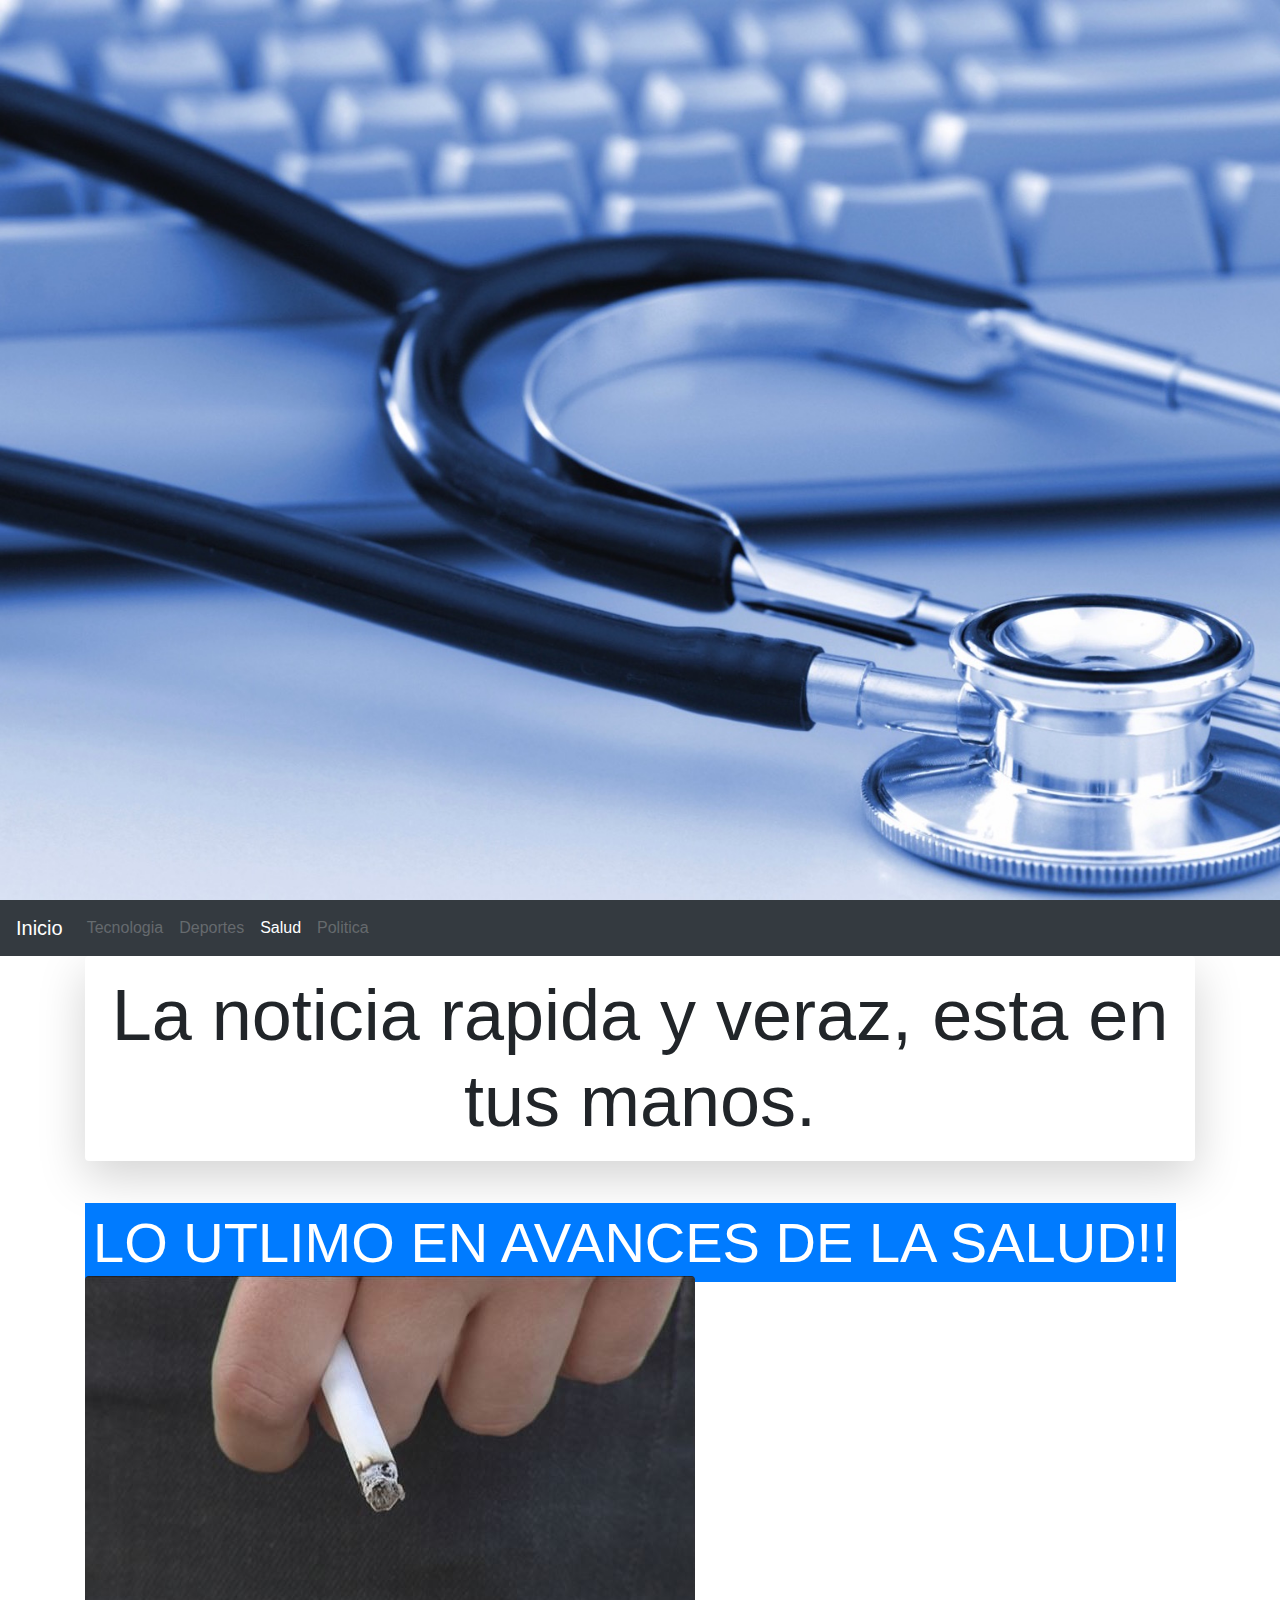
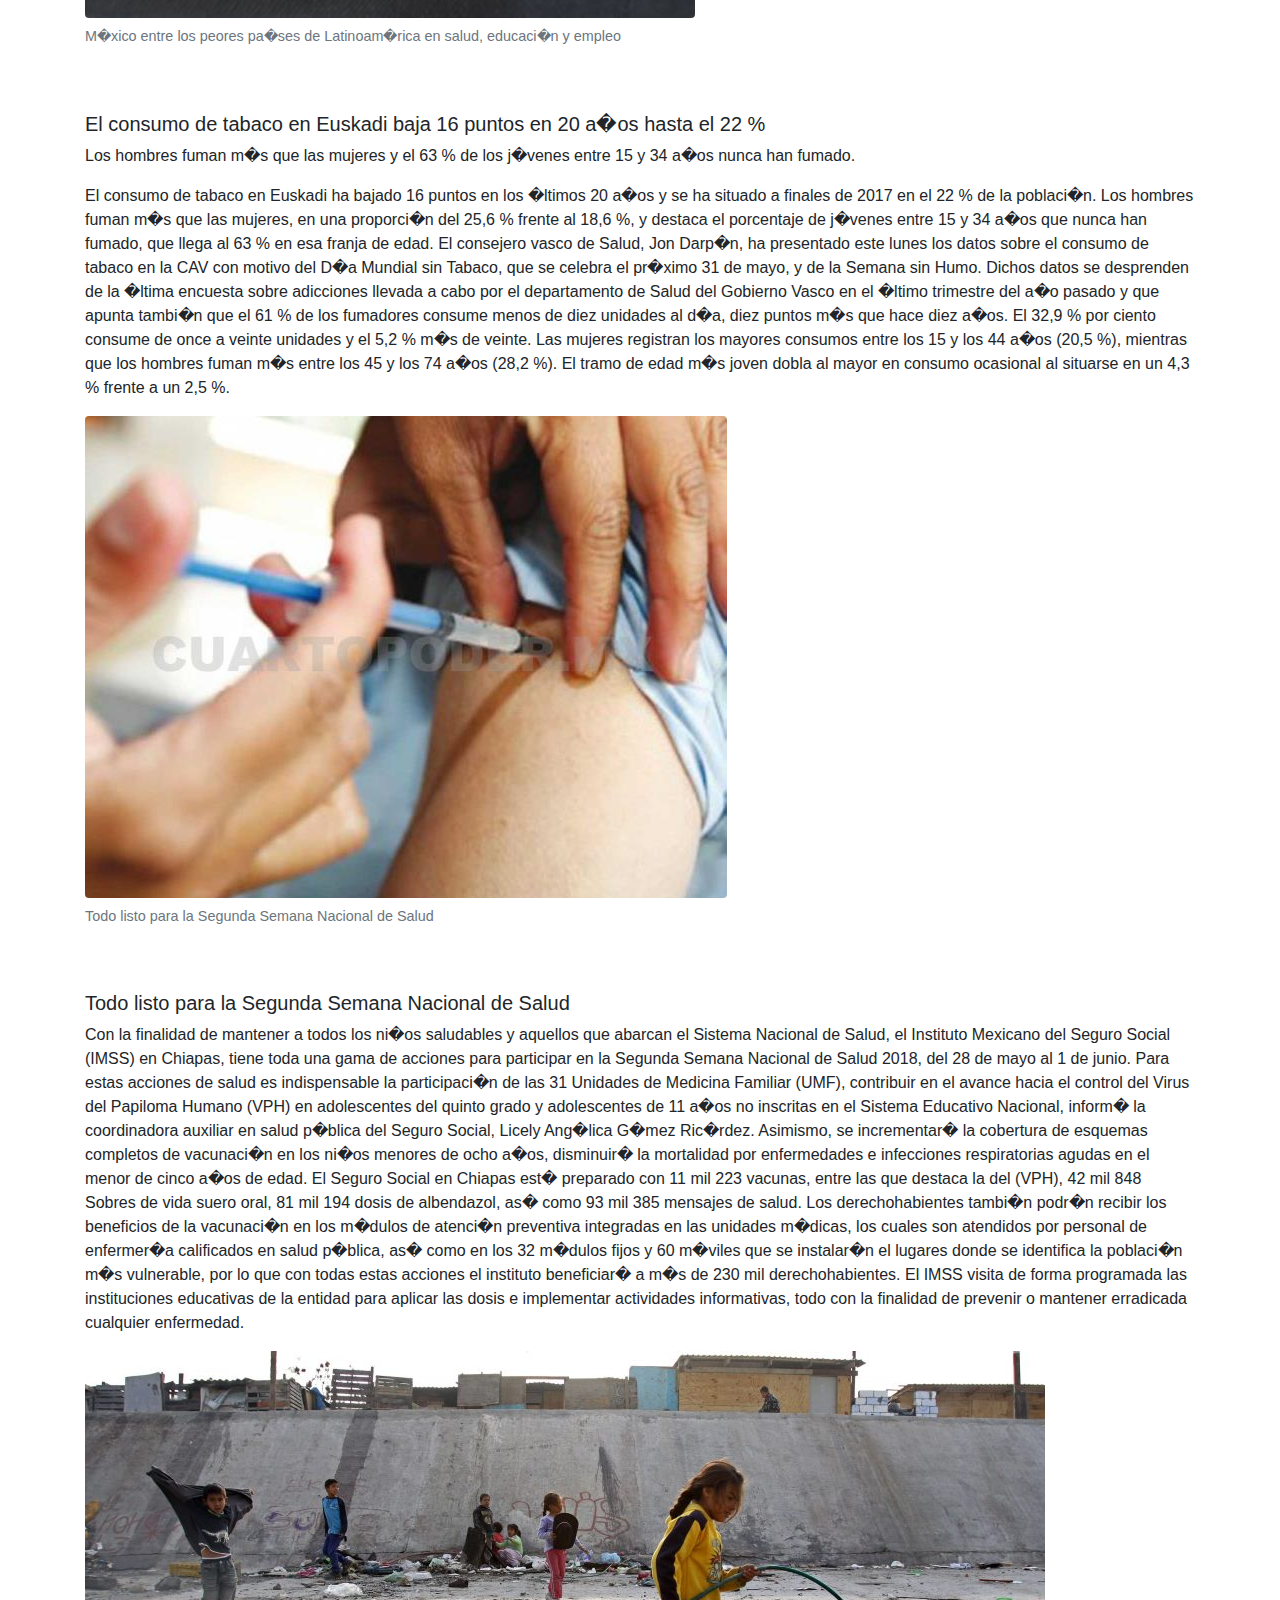
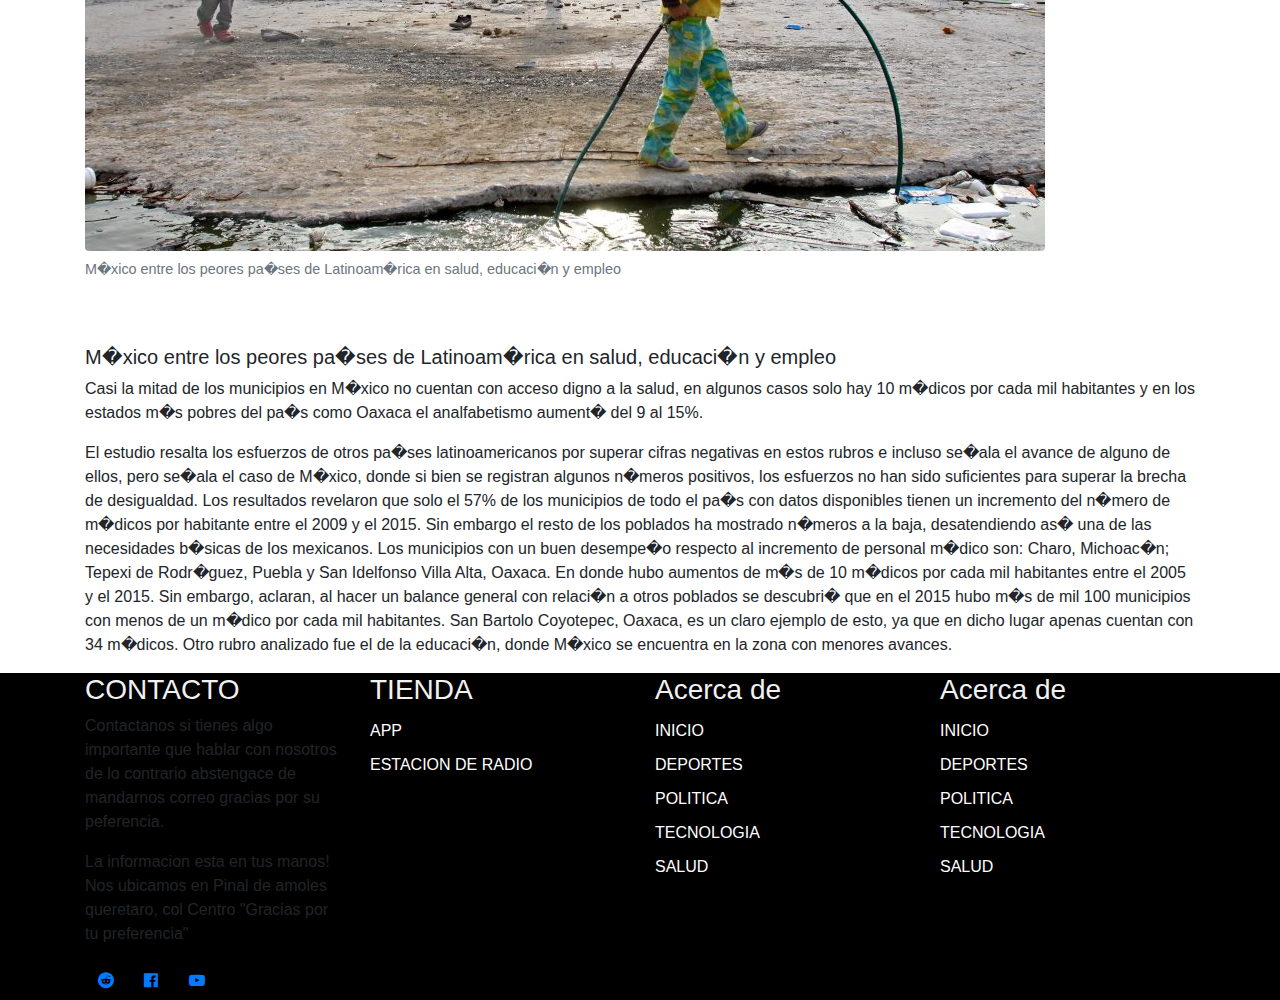
<file: paginas/salud.html>
<!DOCTYPE html>
<html>
<head>
    <title>SALUD</title>
    <!-- Bootstrap CSS -->
    <link rel="stylesheet" type="text/css" href="../css/paginascss.css">
    <link rel="stylesheet" href="../css/bootstrap.min.css">
    <link rel="stylesheet" href="../font-awesome/css/font-awesome.css">
<body>
<section class="container-fluid salud">
</section>

<nav class="img-fluid navbar navbar-expand-lg navbar-dark bg-dark sticky-top">
  <button class="navbar-toggler" type="button" data-toggle="collapse" data-target="#navbarTogglerDemo01" aria-controls="navbarTogglerDemo01" aria-expanded="false" aria-label="Toggle navigation">
    <span class="navbar-toggler-icon"></span>
  </button>
  <div class="collapse navbar-collapse" id="navbarTogglerDemo01">
    <a class="navbar-brand disabled" href="../index.html">Inicio</a>
    <ul class="navbar-nav mr-auto mt-2 mt-lg-0">
      <li class="nav-item ">
        <a class="nav-link disabled" href="tecnologia.html">Tecnologia</a>
      </li>
      <li class="nav-item">
        <a class="nav-link disabled" href="deportes.html">Deportes</a>
      </li>
      <li class="nav-item">
        <a class="nav-link active" href="salud.html">Salud</a>
      </li>
       <li class="nav-item">
        <a class="nav-link disabled" href="politica.html">Politica</a>
      </li>
    </ul>
  </div>
</nav>
<!--ADENTRO-->
<section class="container">
    <h1 class="shadow-lg p-3 mb-5 bg-white rounded  text-center display-3">
        La noticia rapida y veraz, esta en tus manos.
    </h1>
    <h2 class="display-4 d-inline p-2 bg-primary text-white">
        LO UTLIMO EN AVANCES DE LA SALUD!!
    </h2>
   <!--                     secccion1 -->


   <figure class="figure">
  <img src="../imagen/salud1.jpg" class="figure-img img-fluid rounded" alt="En la cocina de los Obrador-Guti�rrez">
  <figcaption class="figure-caption">M�xico entre los peores pa�ses de Latinoam�rica en salud, educaci�n y empleo</figcaption>
</figure>


    <div class="media mt-5">
  <div class="media-body">
    <h5 class="mt-0">El consumo de tabaco en Euskadi baja 16 puntos en 20 a�os hasta el 22 % </h5>
    <p>Los hombres fuman m�s que las mujeres y el 63 % de los j�venes entre 15 y 34 a�os nunca han fumado.</p>
    <p>El consumo de tabaco en Euskadi ha bajado 16 puntos en los �ltimos 20 a�os y se ha situado a finales de 2017 en el 22 % de la poblaci�n.
Los hombres fuman m�s que las mujeres, en una proporci�n del 25,6 % frente al 18,6 %, y destaca el porcentaje de j�venes entre 15 y 34 a�os que nunca han fumado, que llega al 63 % en esa franja de edad.
El consejero vasco de Salud, Jon Darp�n, ha presentado este lunes los datos sobre el consumo de tabaco en la CAV con motivo del D�a Mundial sin Tabaco, que se celebra el pr�ximo 31 de mayo, y de la Semana sin Humo.
Dichos datos se desprenden de la �ltima encuesta sobre adicciones llevada a cabo por el departamento de Salud del Gobierno Vasco en el �ltimo trimestre del a�o pasado y que apunta tambi�n que el 61 % de los fumadores consume menos de diez unidades al d�a, diez puntos m�s que hace diez a�os. El 32,9 % por ciento consume  de once a veinte unidades y el 5,2 %  m�s de veinte.
Las mujeres registran los mayores consumos entre los 15 y los 44 a�os (20,5 %), mientras que los hombres fuman m�s entre los 45 y los 74 a�os (28,2 %).
El tramo de edad m�s joven dobla al mayor en consumo ocasional al situarse en un 4,3 % frente a un 2,5 %.
</p>
  </div>
</div>


<!--                     secccion2 -->
<figure class="figure">
  <img src="../imagen/salud2.jpg" class="figure-img img-fluid rounded" alt="En la cocina de los Obrador-Guti�rrez">
  <figcaption class="figure-caption">Todo listo para la Segunda Semana Nacional de Salud</figcaption>
</figure>
<div class="media mt-5">
  
  <div class="media-body">
    <h5 class="mt-0">Todo listo para la Segunda Semana Nacional de Salud</h5>
    <p>Con la finalidad de mantener a todos los ni�os saludables y aquellos que abarcan el Sistema Nacional de Salud, el Instituto Mexicano del Seguro Social (IMSS) en Chiapas, tiene toda una gama de acciones para participar en la Segunda Semana Nacional de Salud 2018, del 28 de mayo al 1 de junio.
Para estas acciones de salud es indispensable la participaci�n de las 31 Unidades de Medicina Familiar (UMF), contribuir en el avance hacia el control del Virus del Papiloma Humano (VPH) en adolescentes del quinto grado y adolescentes de 11 a�os no inscritas en el Sistema Educativo Nacional, inform� la coordinadora auxiliar en salud p�blica del Seguro Social, Licely Ang�lica G�mez Ric�rdez.
Asimismo, se incrementar� la cobertura de esquemas completos de vacunaci�n en los ni�os menores de ocho a�os, disminuir� la mortalidad por enfermedades e infecciones respiratorias agudas en el menor de cinco a�os de edad.
El Seguro Social en Chiapas est� preparado con 11 mil 223 vacunas, entre las que destaca la del (VPH), 42 mil 848 Sobres de vida suero oral, 81 mil 194 dosis de albendazol, as� como 93 mil 385 mensajes de salud.
Los derechohabientes tambi�n podr�n recibir los beneficios de la vacunaci�n en los m�dulos de atenci�n preventiva integradas en las unidades m�dicas, los cuales son atendidos por personal de enfermer�a calificados en salud p�blica, as� como en los 32 m�dulos fijos y 60 m�viles que se instalar�n el lugares donde se identifica la poblaci�n m�s vulnerable, por lo que con todas estas acciones el instituto beneficiar� a m�s de 230 mil derechohabientes.
El IMSS visita de forma programada las instituciones educativas de la entidad para aplicar las dosis e implementar actividades informativas, todo con la finalidad de prevenir o mantener erradicada cualquier enfermedad.






</p>
    
  </div>
</div>

<!--                     secccion3 -->

<figure class="figure">
  <img src="../imagen/salud3.jpg" class="figure-img img-fluid rounded" alt="En la cocina de los Obrador-Guti�rrez">
  <figcaption class="figure-caption">M�xico entre los peores pa�ses de Latinoam�rica en salud, educaci�n y empleo</figcaption>
</figure>

<div class="media mt-5">
  <div class="media-body">
    <h5 class="mt-0">M�xico entre los peores pa�ses de Latinoam�rica en salud, educaci�n y empleo</h5>
    <p>Casi la mitad de los municipios en M�xico no cuentan con acceso digno a la salud, en algunos casos solo hay 10 m�dicos por cada mil habitantes y en los estados m�s pobres del pa�s como Oaxaca el analfabetismo aument� del 9 al 15%.</p>
    <p>El estudio resalta los esfuerzos de otros pa�ses latinoamericanos por superar cifras negativas en estos rubros e incluso se�ala el avance de alguno de ellos, pero se�ala el caso de M�xico, donde si bien se registran algunos n�meros positivos, los esfuerzos no han sido suficientes para superar la brecha de desigualdad.
Los resultados revelaron que solo el 57% de los municipios de todo el pa�s con datos disponibles tienen un incremento del n�mero de m�dicos por habitante entre el 2009 y el 2015. Sin embargo el resto de los poblados ha mostrado n�meros a la baja, desatendiendo as� una de las necesidades b�sicas de los mexicanos.
Los municipios con un buen desempe�o respecto al incremento de personal m�dico son: Charo, Michoac�n; Tepexi de Rodr�guez, Puebla y San Idelfonso Villa Alta, Oaxaca. En donde hubo aumentos de m�s de 10 m�dicos por cada mil habitantes entre el 2005 y el 2015.
Sin embargo, aclaran, al hacer un balance general con relaci�n a otros poblados se descubri� que en el 2015 hubo m�s de mil 100 municipios con menos de un m�dico por cada mil habitantes. San Bartolo Coyotepec, Oaxaca, es un claro ejemplo de esto, ya que en dicho lugar apenas cuentan con 34 m�dicos.
Otro rubro analizado fue el de la educaci�n, donde M�xico se encuentra en la zona con menores avances.
</p>
  </div>
</div>

</section>





<!-- Footer -->
    <section class="index-link">
    <div class="container">
        <div class="row">
            <div class="col-md-3">
                <div class="link-area">
                    <h3>CONTACTO</h3>
                    <P>Contactanos si tienes algo importante que hablar con nosotros
                    de lo contrario abstengace de mandarnos correo
                gracias por su peferencia.</P>
            <p>La informacion esta en tus manos!
            Nos ubicamos en Pinal de amoles queretaro, col Centro "Gracias por tu preferencia"</P>
                    <li class="btn btn-default"><a href="#"><i class="fa fa-reddit" aria-hidden="true"></i></a></li>
                    <li class="btn btn-default"><a href="#"><i class="fa fa-facebook-official" aria-hidden="true"></i></a></li>
                    <li class="btn btn-default"><a href="#"><i class="fa fa-youtube-play" aria-hidden="true"></i></a></li>
                </div>
            </div>
            <div class="col-md-3">
                <div class="link-area">
                    <h3>TIENDA</h3>
                    <ul>
                    <li><a href="#"> APP</a></li>
                    <li><a href="#"> ESTACION DE RADIO</a></li>
                    </ul>
                </div>
            </div>
            <div class="col-md-3">
                <div class="link-area">
                    <h3>Acerca de</h3>
                    <ul>
                    <li><a href="#"> INICIO</a></li>
                    <li><a href="#"> DEPORTES</a></li>
                    <li><a href="#"> POLITICA</a></li>
                    <li><a href="#"> TECNOLOGIA</a></li>
                    <li><a href="#"> SALUD</a></li>
                    </ul>
                </div>
            </div>
            <div class="col-md-3">
                <div class="link-area">
                    <h3>Acerca de</h3>
                    <ul>
                    <li><a href="#"> INICIO</a></li>
                    <li><a href="#"> DEPORTES</a></li>
                    <li><a href="#"> POLITICA</a></li>
                    <li><a href="#"> TECNOLOGIA</a></li>
                    <li><a href="#"> SALUD</a></li>
                    </ul>
                </div>
            </div>
        </div>
    </div>
</section>

<!--




-->


</body>
</html>
</file>
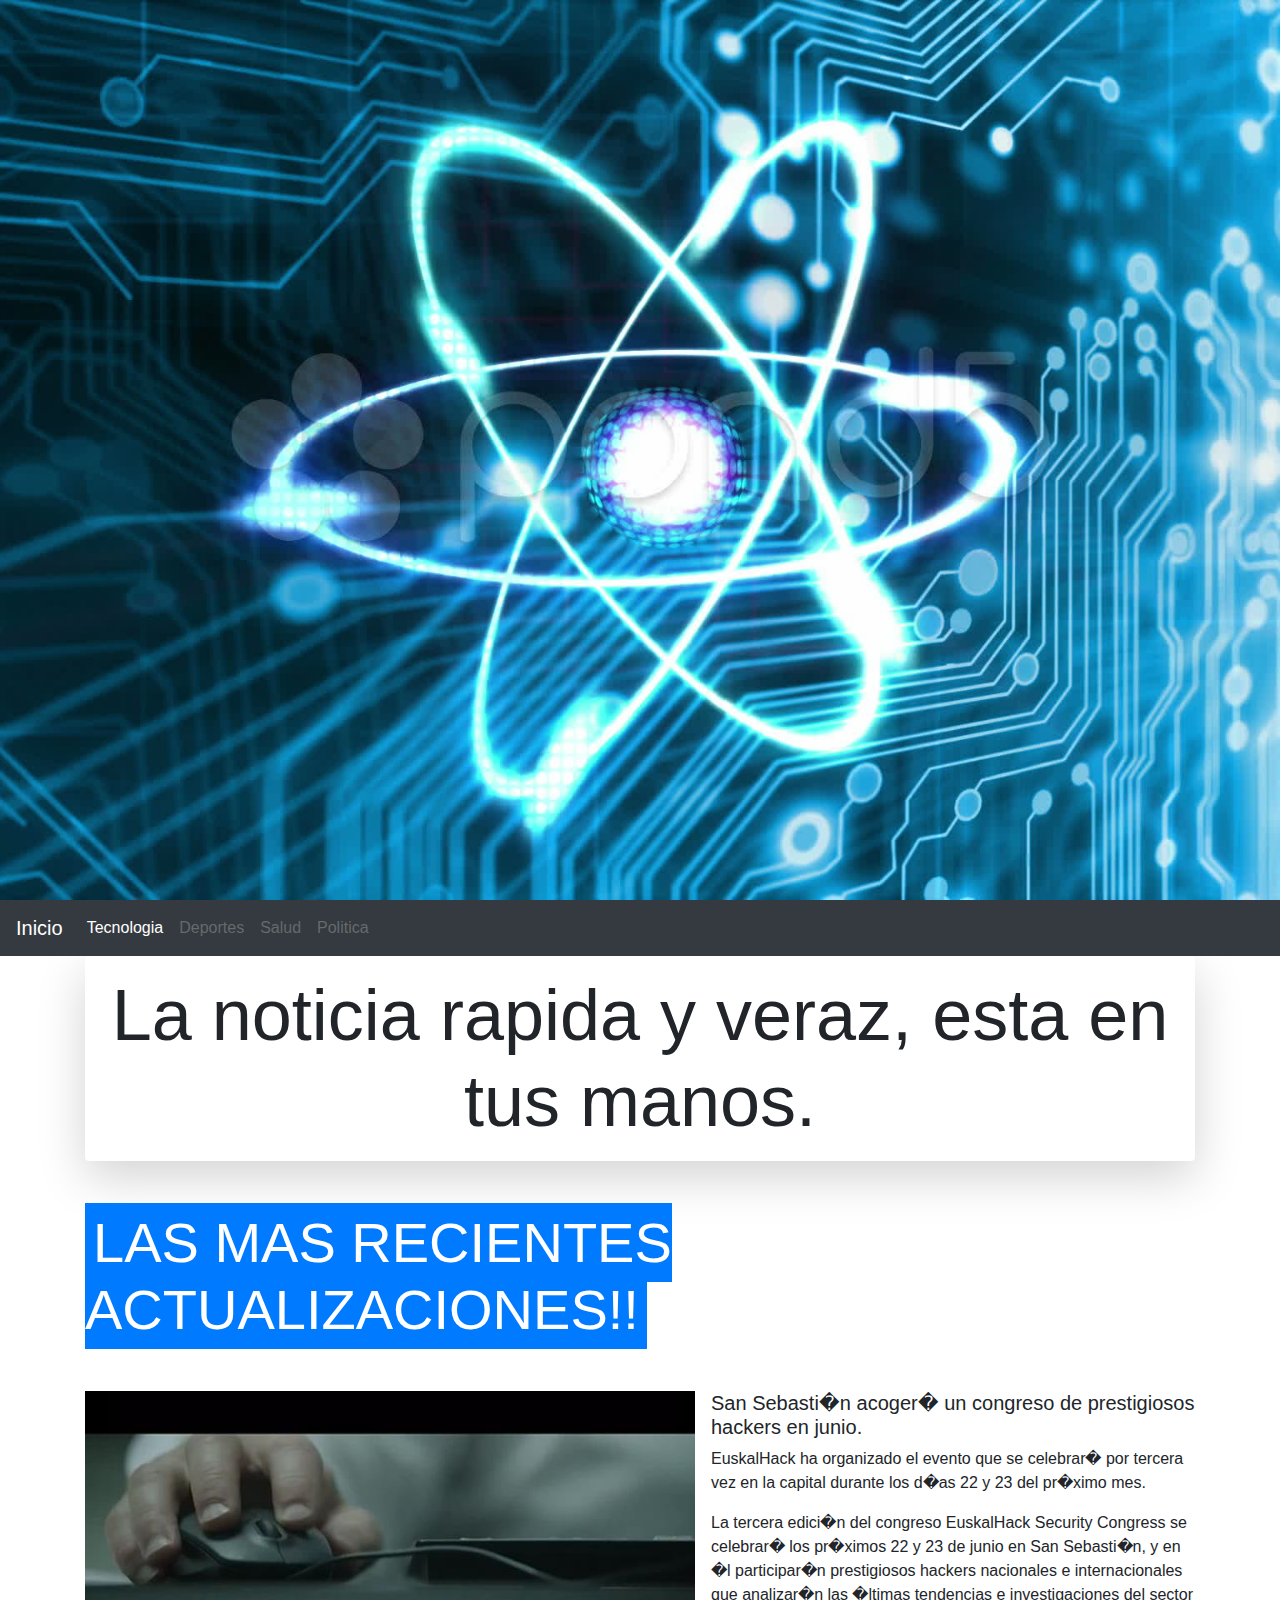
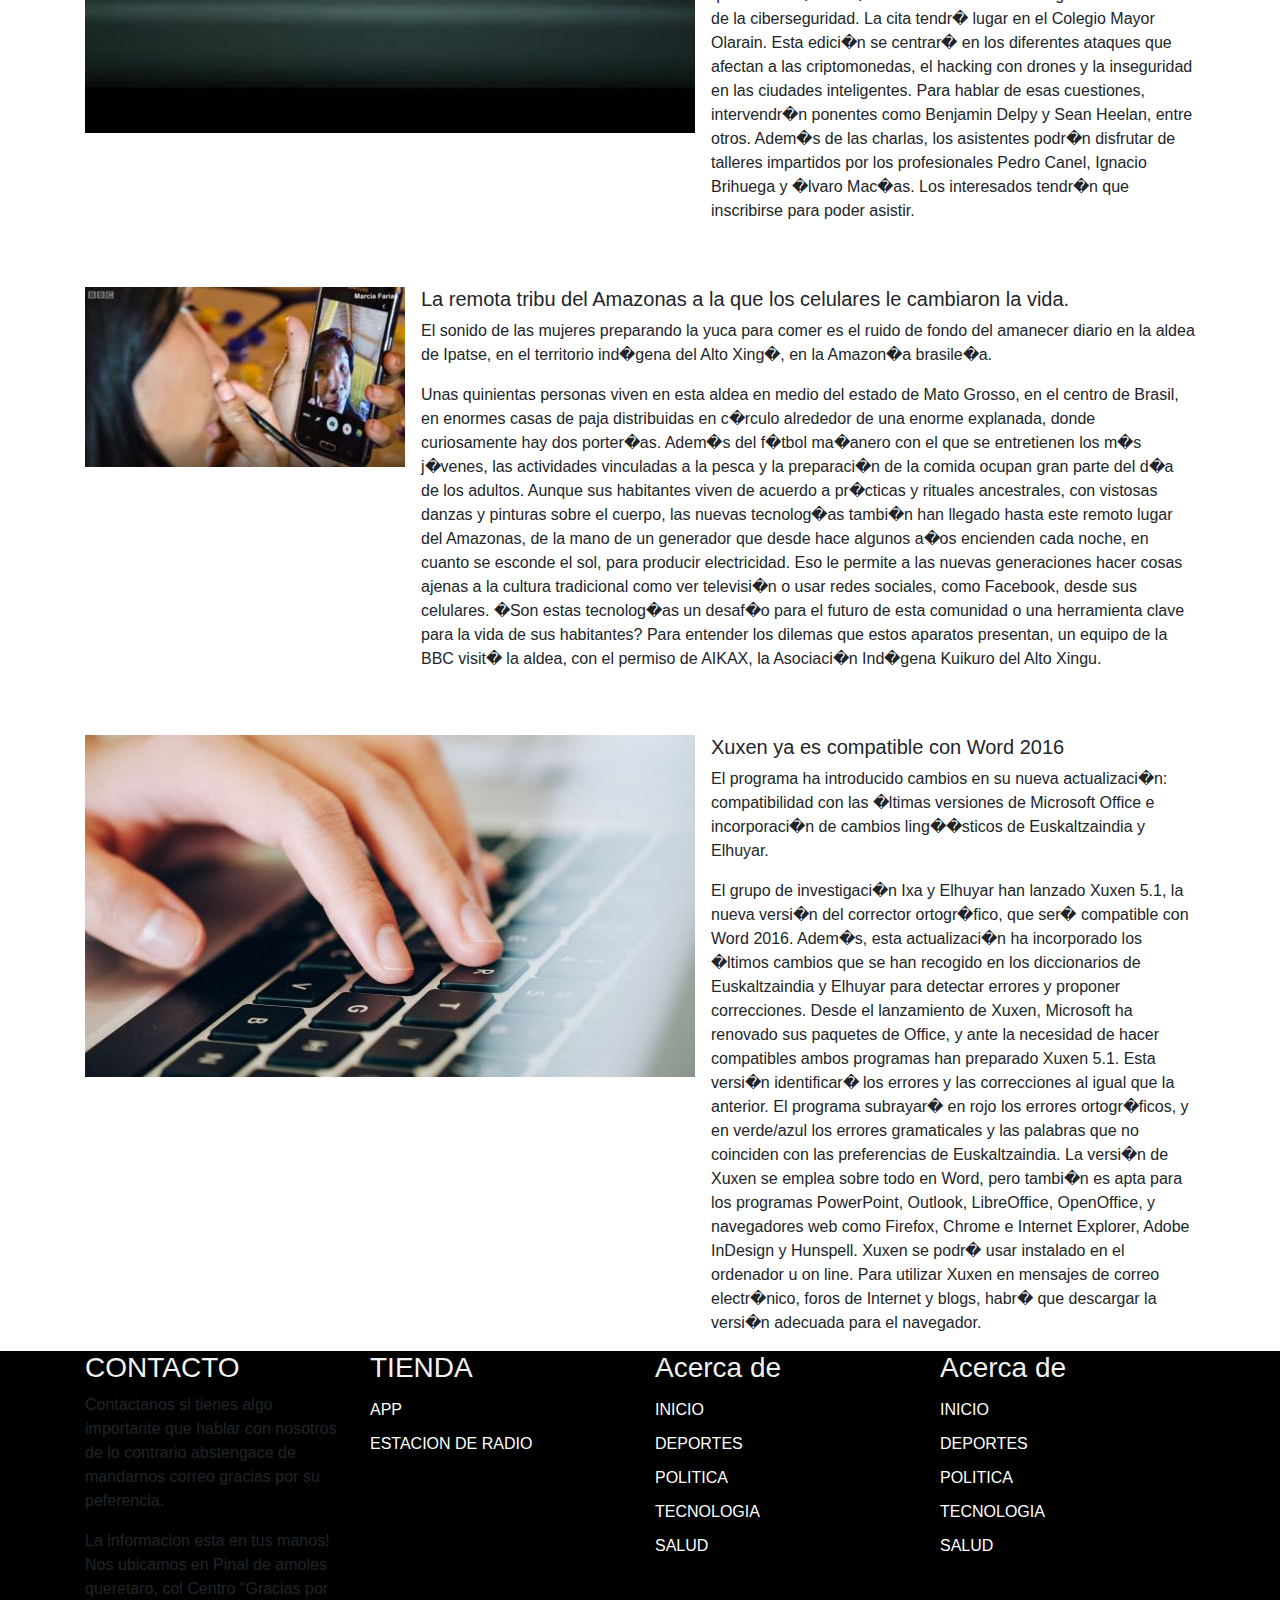
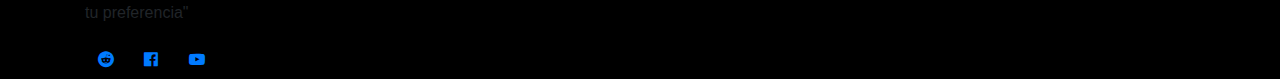
<file: paginas/tecnologia.html>
<!DOCTYPE html>
<html>
<head>
    <title>TECNOLOGIA</title>
    <!-- Bootstrap CSS -->
    <link rel="stylesheet" type="text/css" href="../css/paginascss.css">
    <link rel="stylesheet" href="../css/bootstrap.min.css">
    <link rel="stylesheet" href="../font-awesome/css/font-awesome.css">
</head>
<body>
<section class="container-fluid tecnologia">
</section>

<nav class="img-fluid navbar navbar-expand-lg navbar-dark bg-dark sticky-top">
  <button class="navbar-toggler" type="button" data-toggle="collapse" data-target="#navbarTogglerDemo01" aria-controls="navbarTogglerDemo01" aria-expanded="false" aria-label="Toggle navigation">
    <span class="navbar-toggler-icon"></span>
  </button>
  <div class="collapse navbar-collapse" id="navbarTogglerDemo01">
    <a class="navbar-brand disabled" href="../index.html">Inicio</a>
    <ul class="navbar-nav mr-auto mt-2 mt-lg-0">
      <li class="nav-item ">
        <a class="nav-link active" href="tecnologia.html">Tecnologia</a>
      </li>
      <li class="nav-item">
        <a class="nav-link disabled" href="deportes.html">Deportes</a>
      </li>
      <li class="nav-item">
        <a class="nav-link disabled" href="salud.html">Salud</a>
      </li>
       <li class="nav-item">
        <a class="nav-link disabled" href="politica.html">Politica</a>
      </li>
    </ul>
  </div>
</nav>
<!--ADENTRO-->
<section class="container">
    <h1 class="shadow-lg p-3 mb-5 bg-white rounded  text-center display-3">
        La noticia rapida y veraz, esta en tus manos.
    </h1>
    <h2 class="display-4 d-inline p-2 bg-primary text-white">
        LAS MAS RECIENTES ACTUALIZACIONES!!
    </h2>
    <!--                     secccion1 -->
    <div class="media mt-5">
  <img class="align-self-start mr-3" src="../imagen/tecnologia1.jpg" alt="Generic placeholder image">
  <div class="media-body">
    <h5 class="mt-0">San Sebasti�n acoger� un congreso de prestigiosos hackers en junio.</h5>
    <p>EuskalHack ha organizado el evento que se celebrar� por tercera vez en la capital durante los d�as 22 y 23 del pr�ximo mes.</p>
    <p>La tercera edici�n del congreso EuskalHack Security Congress se celebrar� los pr�ximos 22 y 23 de junio en San Sebasti�n, y en �l participar�n prestigiosos hackers nacionales e internacionales que analizar�n las �ltimas tendencias e investigaciones del sector de la ciberseguridad. La cita tendr� lugar en el Colegio Mayor Olarain.
Esta edici�n se centrar� en los diferentes ataques que afectan a las criptomonedas, el hacking con drones y la inseguridad en las ciudades inteligentes. Para hablar de esas cuestiones, intervendr�n ponentes como Benjamin Delpy y Sean Heelan, entre otros.
Adem�s de las charlas, los asistentes podr�n disfrutar de talleres impartidos por los profesionales Pedro Canel, Ignacio Brihuega y �lvaro Mac�as. Los interesados tendr�n que inscribirse para poder asistir.

</p>
  </div>
</div>


<!--                     secccion2 -->

<div class="media mt-5">
  <img class="align-self-start mr-3" src="../imagen/tecnologia2.jpg" alt="Generic placeholder image">
  <div class="media-body">
    <h5 class="mt-0">La remota tribu del Amazonas a la que los celulares le cambiaron la vida.</h5>
    <p>El sonido de las mujeres preparando la yuca para comer es el ruido de fondo del amanecer diario en la aldea de Ipatse, en el territorio ind�gena del Alto Xing�, en la Amazon�a brasile�a.</p>
    <p>Unas quinientas personas viven en esta aldea en medio del estado de Mato Grosso, en el centro de Brasil, en enormes casas de paja distribuidas en c�rculo alrededor de una enorme explanada, donde curiosamente hay dos porter�as.
Adem�s del f�tbol ma�anero con el que se entretienen los m�s j�venes, las actividades vinculadas a la pesca y la preparaci�n de la comida ocupan gran parte del d�a de los adultos.
Aunque sus habitantes viven de acuerdo a pr�cticas y rituales ancestrales, con vistosas danzas y pinturas sobre el cuerpo, las nuevas tecnolog�as tambi�n han llegado hasta este remoto lugar del Amazonas, de la mano de un generador que desde hace algunos a�os encienden cada noche, en cuanto se esconde el sol, para producir electricidad.
Eso le permite a las nuevas generaciones hacer cosas ajenas a la cultura tradicional como ver televisi�n o usar redes sociales, como Facebook, desde sus celulares.
�Son estas tecnolog�as un desaf�o para el futuro de esta comunidad o una herramienta clave para la vida de sus habitantes?
Para entender los dilemas que estos aparatos presentan, un equipo de la BBC visit� la aldea, con el permiso de AIKAX, la Asociaci�n Ind�gena Kuikuro del Alto Xingu.
</p>
  </div>
</div>

<!--                     secccion3 -->

<div class="media mt-5">
  <img class="align-self-start mr-3" src="../imagen/tecnologia3.jpg" alt="Generic placeholder image">
  <div class="media-body">
    <h5 class="mt-0">Xuxen ya es compatible con Word 2016</h5>
    <p>El programa ha introducido cambios en su nueva actualizaci�n: compatibilidad con las �ltimas versiones de Microsoft Office e incorporaci�n de cambios ling��sticos de Euskaltzaindia y Elhuyar.</p>
    <p>El grupo de investigaci�n Ixa y Elhuyar han lanzado Xuxen 5.1, la nueva versi�n del corrector ortogr�fico, que ser� compatible con Word 2016. Adem�s, esta actualizaci�n ha incorporado los �ltimos cambios que se han recogido en los diccionarios de Euskaltzaindia y Elhuyar para detectar errores y proponer correcciones.
Desde el lanzamiento de Xuxen, Microsoft ha renovado sus paquetes de Office, y ante la necesidad de hacer compatibles ambos programas han preparado Xuxen 5.1. Esta versi�n identificar� los errores y las correcciones al igual que la anterior.
El programa subrayar� en rojo los errores ortogr�ficos, y en verde/azul los errores gramaticales y las palabras que no coinciden con las preferencias de Euskaltzaindia.
La versi�n de Xuxen se emplea sobre todo en Word, pero tambi�n es apta para los programas PowerPoint, Outlook, LibreOffice, OpenOffice, y navegadores web como Firefox, Chrome e Internet Explorer, Adobe InDesign y Hunspell.
Xuxen se podr� usar instalado en el ordenador u on line. Para utilizar Xuxen en mensajes de correo electr�nico, foros de Internet y blogs, habr� que descargar la versi�n adecuada para el navegador.
</p>
  </div>
</div>

</section>





<!-- Footer -->
    <section class="index-link">
    <div class="container">
        <div class="row">
            <div class="col-md-3">
                <div class="link-area">
                    <h3>CONTACTO</h3>
                    <P>Contactanos si tienes algo importante que hablar con nosotros
                    de lo contrario abstengace de mandarnos correo
                gracias por su peferencia.</P>
            <p>La informacion esta en tus manos!
            Nos ubicamos en Pinal de amoles queretaro, col Centro "Gracias por tu preferencia"</P>
                    <li class="btn btn-default"><a href="#"><i class="fa fa-reddit" aria-hidden="true"></i></a></li>
                    <li class="btn btn-default"><a href="#"><i class="fa fa-facebook-official" aria-hidden="true"></i></a></li>
                    <li class="btn btn-default"><a href="#"><i class="fa fa-youtube-play" aria-hidden="true"></i></a></li>
                </div>
            </div>
            <div class="col-md-3">
                <div class="link-area">
                    <h3>TIENDA</h3>
                    <ul>
                    <li><a href="#"> APP</a></li>
                    <li><a href="#"> ESTACION DE RADIO</a></li>
                    </ul>
                </div>
            </div>
            <div class="col-md-3">
                <div class="link-area">
                    <h3>Acerca de</h3>
                    <ul>
                    <li><a href="#"> INICIO</a></li>
                    <li><a href="#"> DEPORTES</a></li>
                    <li><a href="#"> POLITICA</a></li>
                    <li><a href="#"> TECNOLOGIA</a></li>
                    <li><a href="#"> SALUD</a></li>
                    </ul>
                </div>
            </div>
            <div class="col-md-3">
                <div class="link-area">
                    <h3>Acerca de</h3>
                    <ul>
                    <li><a href="#"> INICIO</a></li>
                    <li><a href="#"> DEPORTES</a></li>
                    <li><a href="#"> POLITICA</a></li>
                    <li><a href="#"> TECNOLOGIA</a></li>
                    <li><a href="#"> SALUD</a></li>
                    </ul>
                </div>
            </div>
        </div>
    </div>
</section>

<!--




-->


</body>
</html>
</file>
<file: indexcss.css>
.index{
	background: url(imagen/imagen.jpg);
	height: 100vh;
	background-size: cover;
	background-position: center;
}





background-color: #e3f2fd;


.color1{
  background: #ff0000;
}











.index-social{
    background-color:#2c2c2c;
    color:#fff;
}
.link-area .fa-li{
    width:40px;
    height:40px;
    border-radius:50%;
    border:solid 1px #fff;
    list-style-type:none;
    margin:5px;
    display:inline-block;
}
.index-social a{
    color:#fff;
    font-size:25px;
    display:block;
    float:left;
    padding:10px;
}
.index-link h3{
    text-align:center;
   color:#f1f1f1;
   text-align:left;
   
}
.index-link{
    background-color:#000;
}
.index-link ul{
    padding:0px;
}
.index-link ul li{
    list-style-type:none;
}
.index-link ul li a{
  text-decoration:none;
  font-size:16px;
  color:#fff;
  display:block;
  padding:5px 0;
  text-align:left;
}
.index-link ul li a:hover{
     text-decoration:underline;
}
.copy-c{
    padding-top:15px;
}
</file>
<file: css/paginascss.css>
.politica{
	background: url(../imagen/politica.jpg);
	height: 100vh;
	background-size: cover;
	background-position: center;
}
.tecnologia{
  background: url(../imagen/tecnologia.jpg);
  height: 100vh;
  background-size: cover;
  background-position: center;
}
.salud{
  background: url(../imagen/salud.jpg);
  height: 100vh;
  background-size: cover;
  background-position: center;
}
.deportes{
  background: url(../imagen/deportes.jpg);
  height: 100vh;
  background-size: cover;
  background-position: center;
}



















.index-social{
    background-color:#2c2c2c;
    color:#fff;
}
.link-area .fa-li{
    width:40px;
    height:40px;
    border-radius:50%;
    border:solid 1px #fff;
    list-style-type:none;
    margin:5px;
    display:inline-block;
}
.index-social a{
    color:#fff;
    font-size:25px;
    display:block;
    float:left;
    padding:10px;
}
.index-link h3{
    text-align:center;
   color:#f1f1f1;
   text-align:left;
   
}
.index-link{
    background-color:#000;
}
.index-link ul{
    padding:0px;
}
.index-link ul li{
    list-style-type:none;
}
.index-link ul li a{
  text-decoration:none;
  font-size:16px;
  color:#fff;
  display:block;
  padding:5px 0;
  text-align:left;
}
.index-link ul li a:hover{
     text-decoration:underline;
}
.copy-c{
    padding-top:15px;
}
</file>
